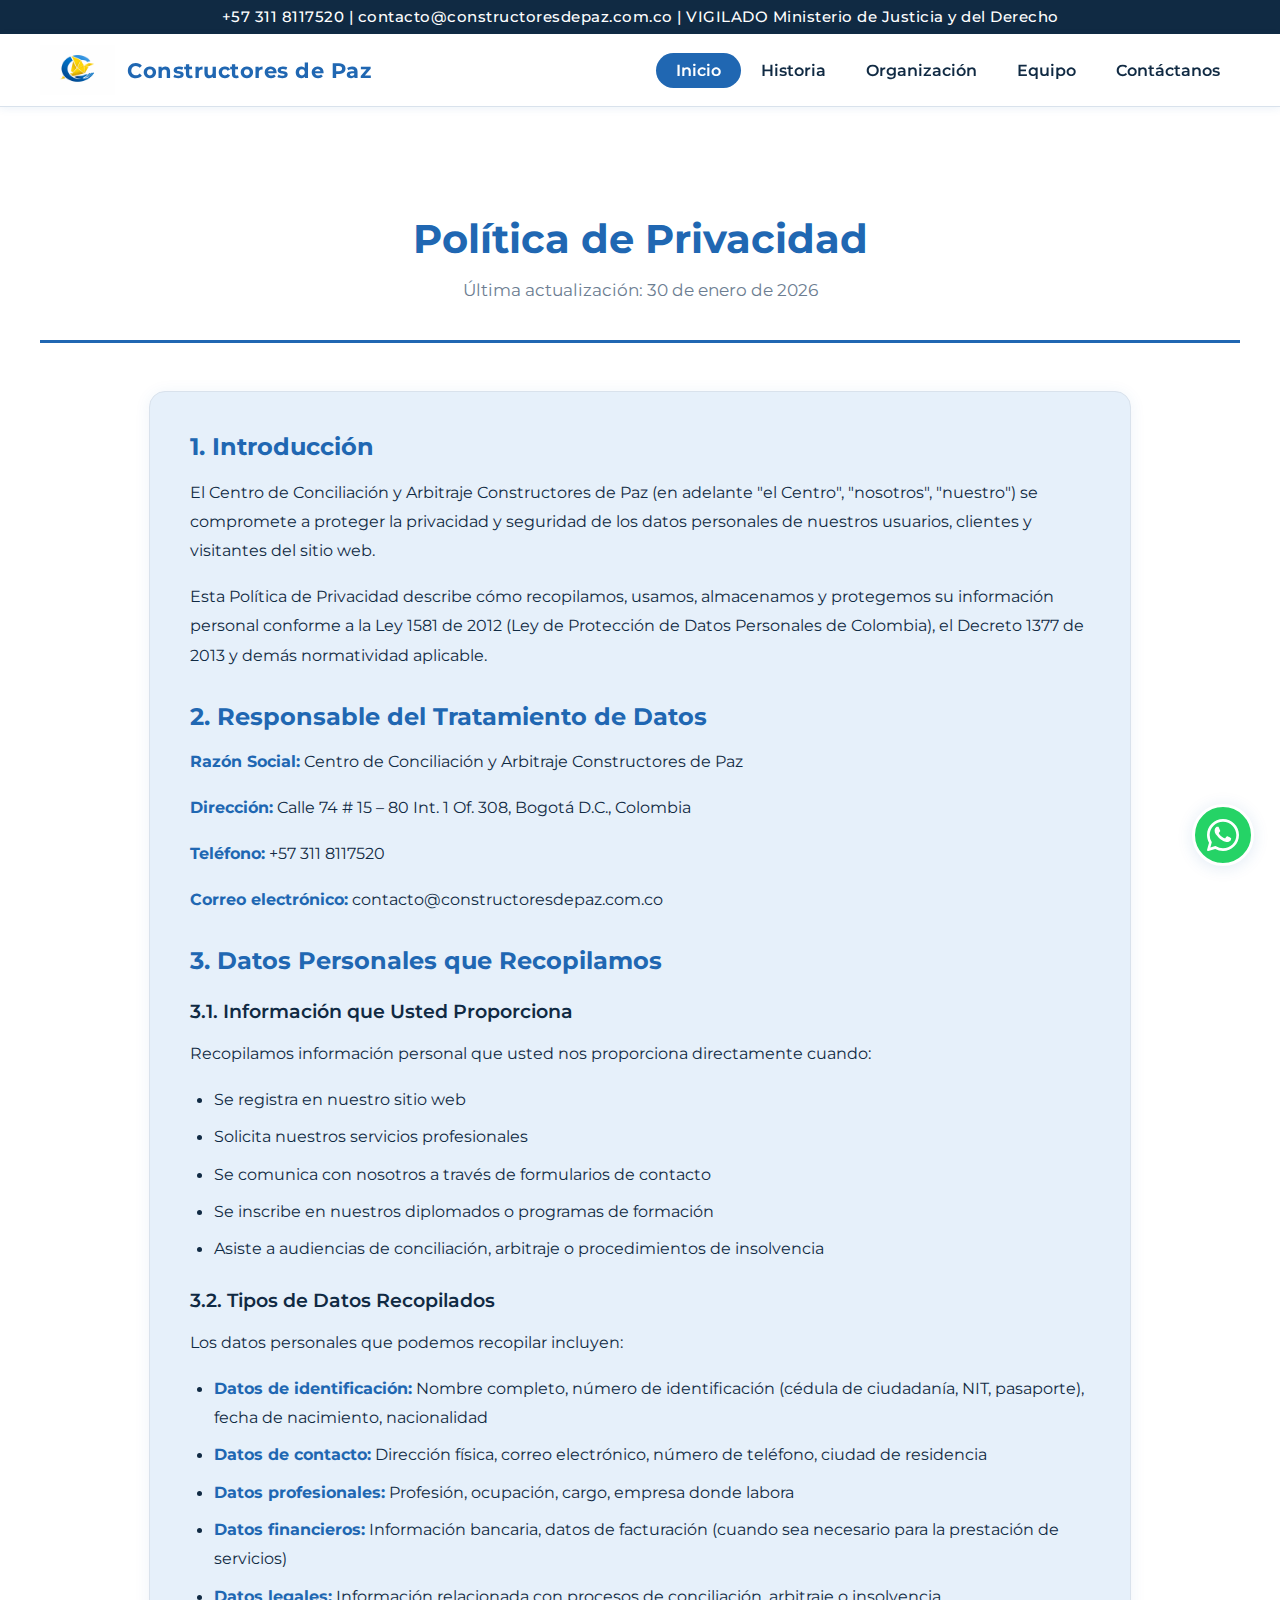
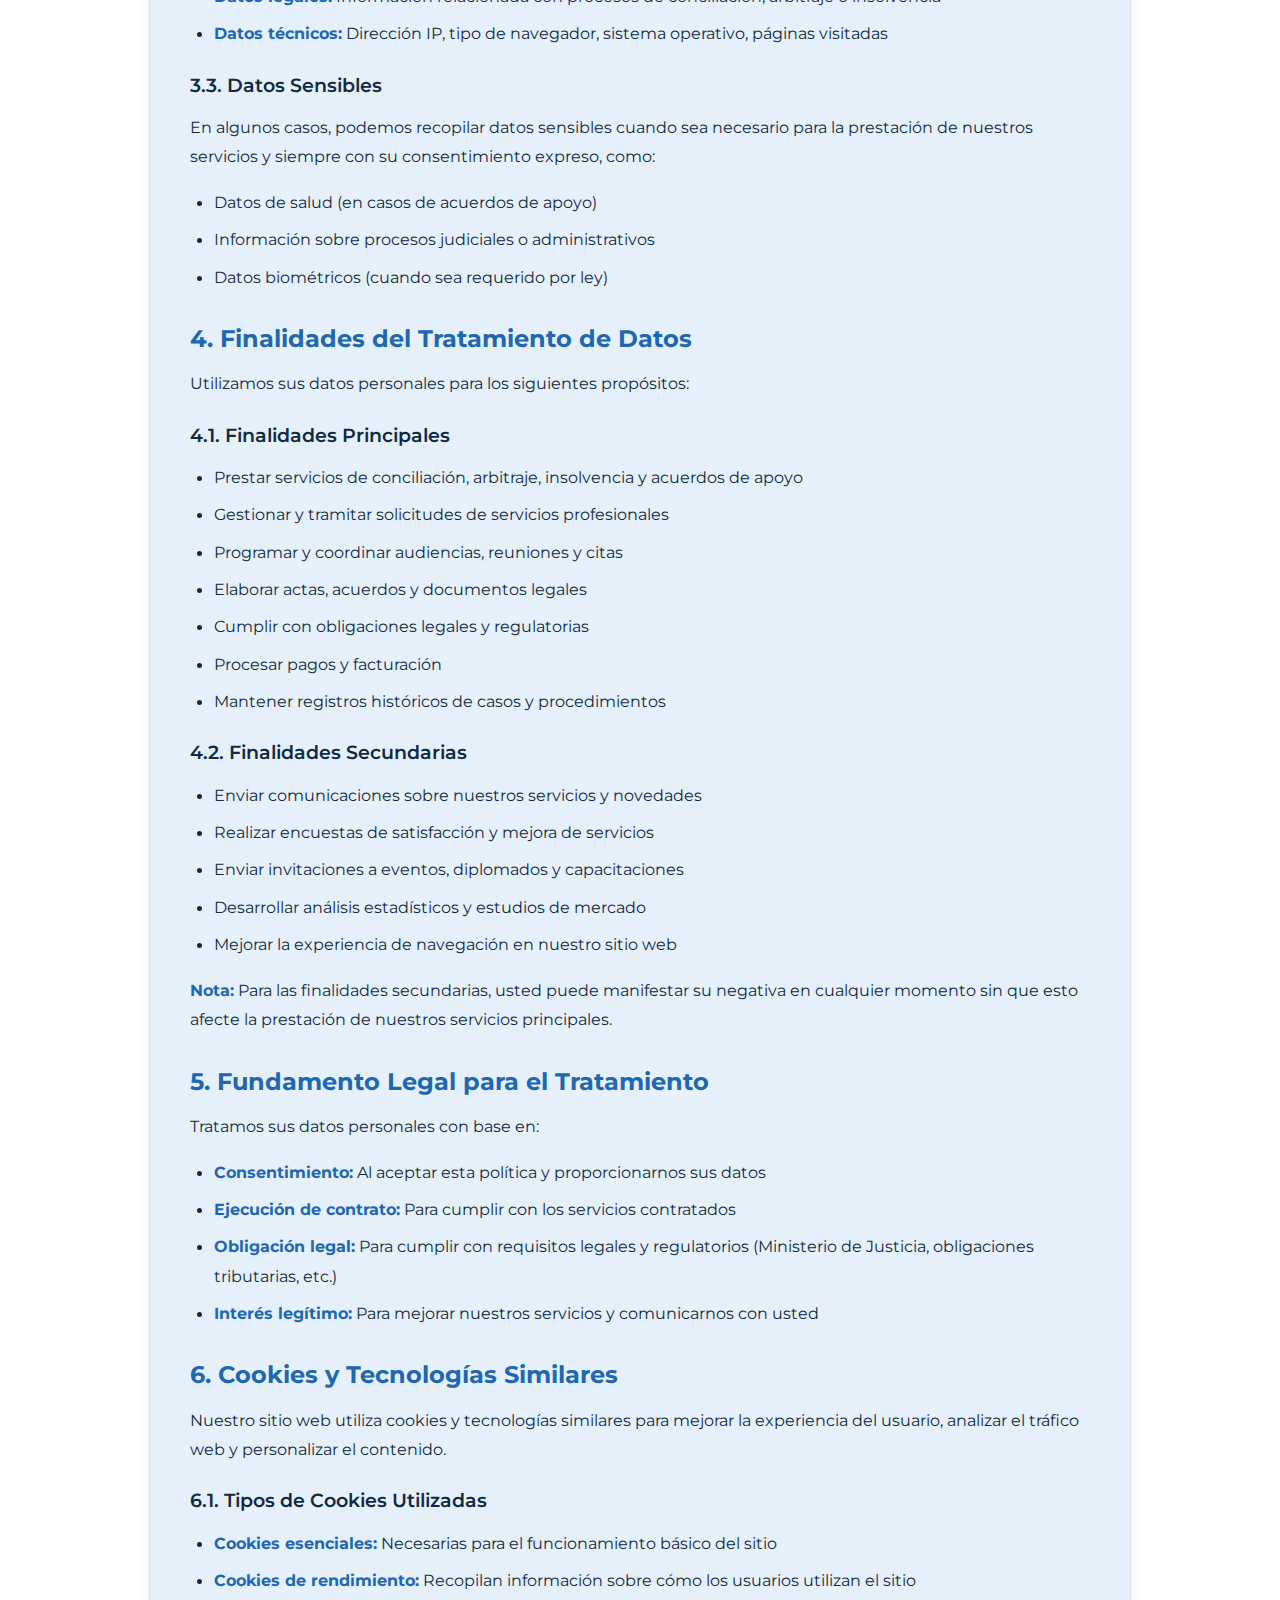
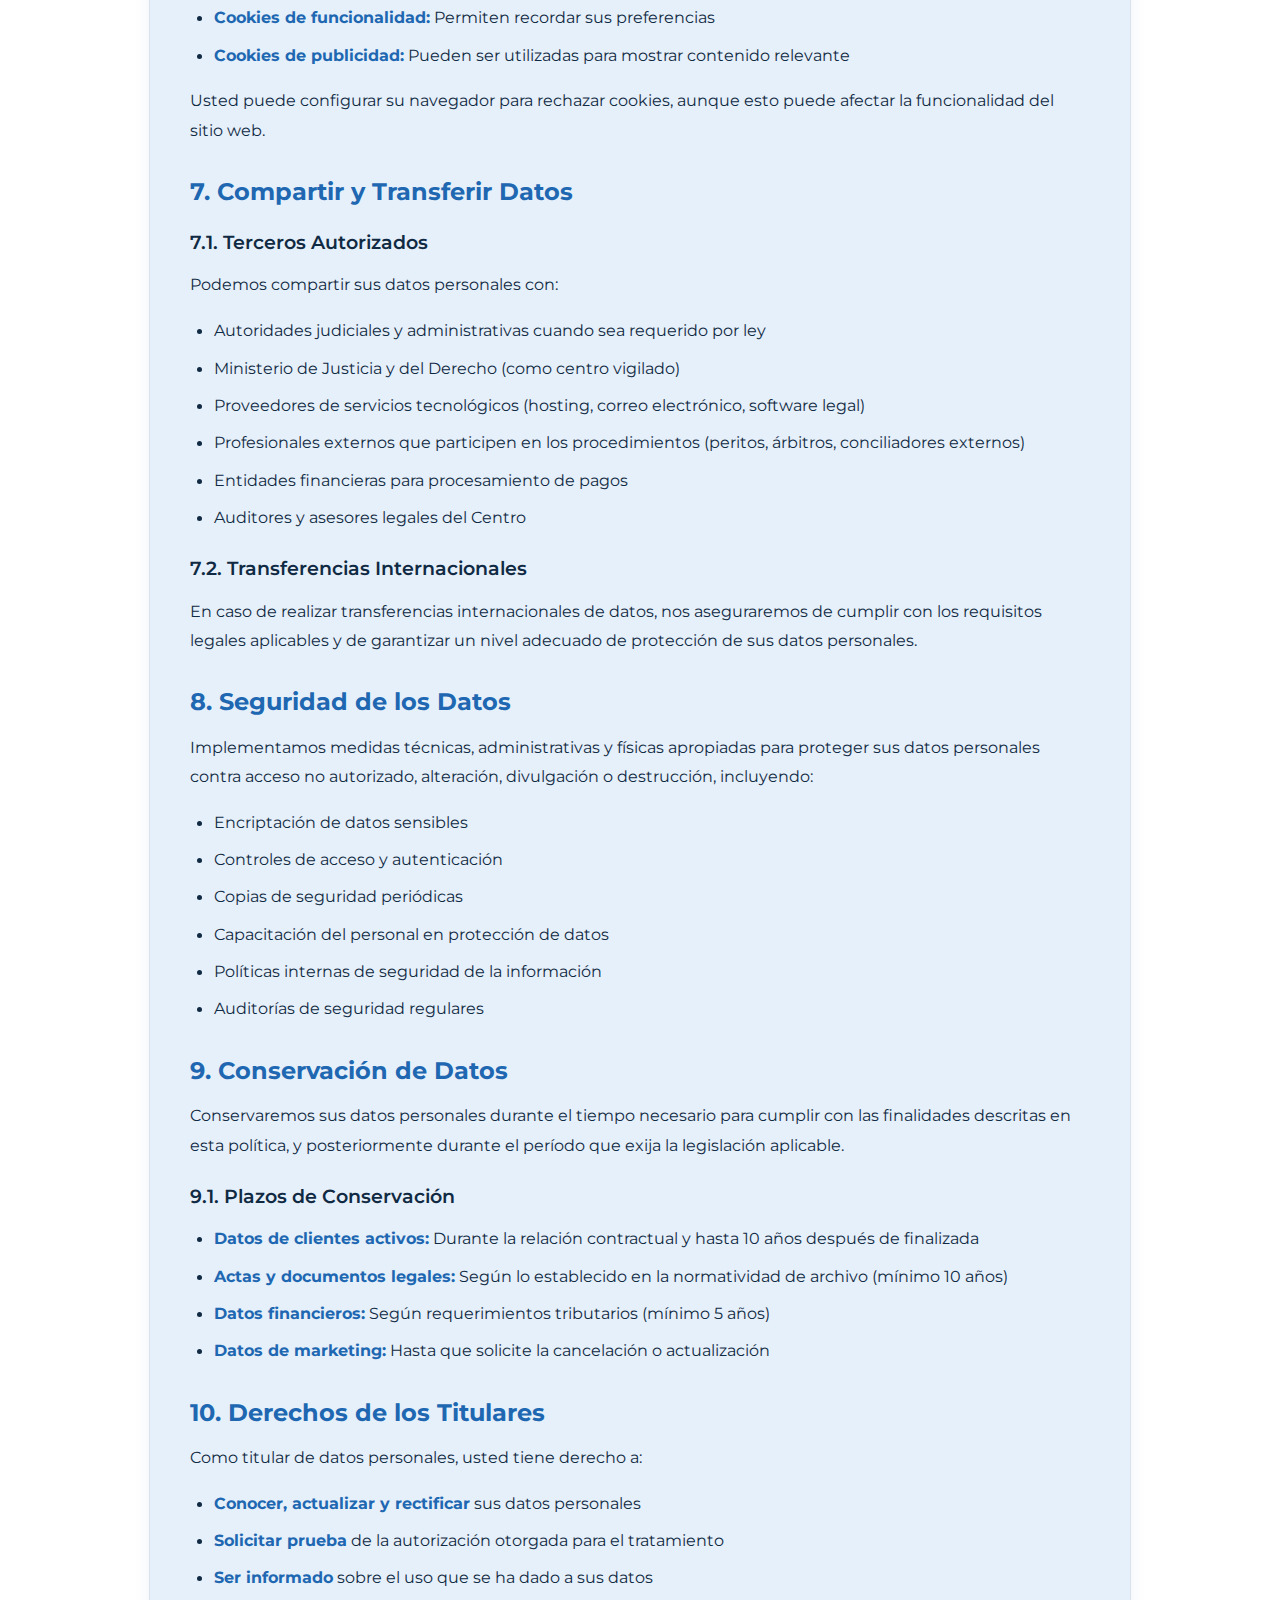
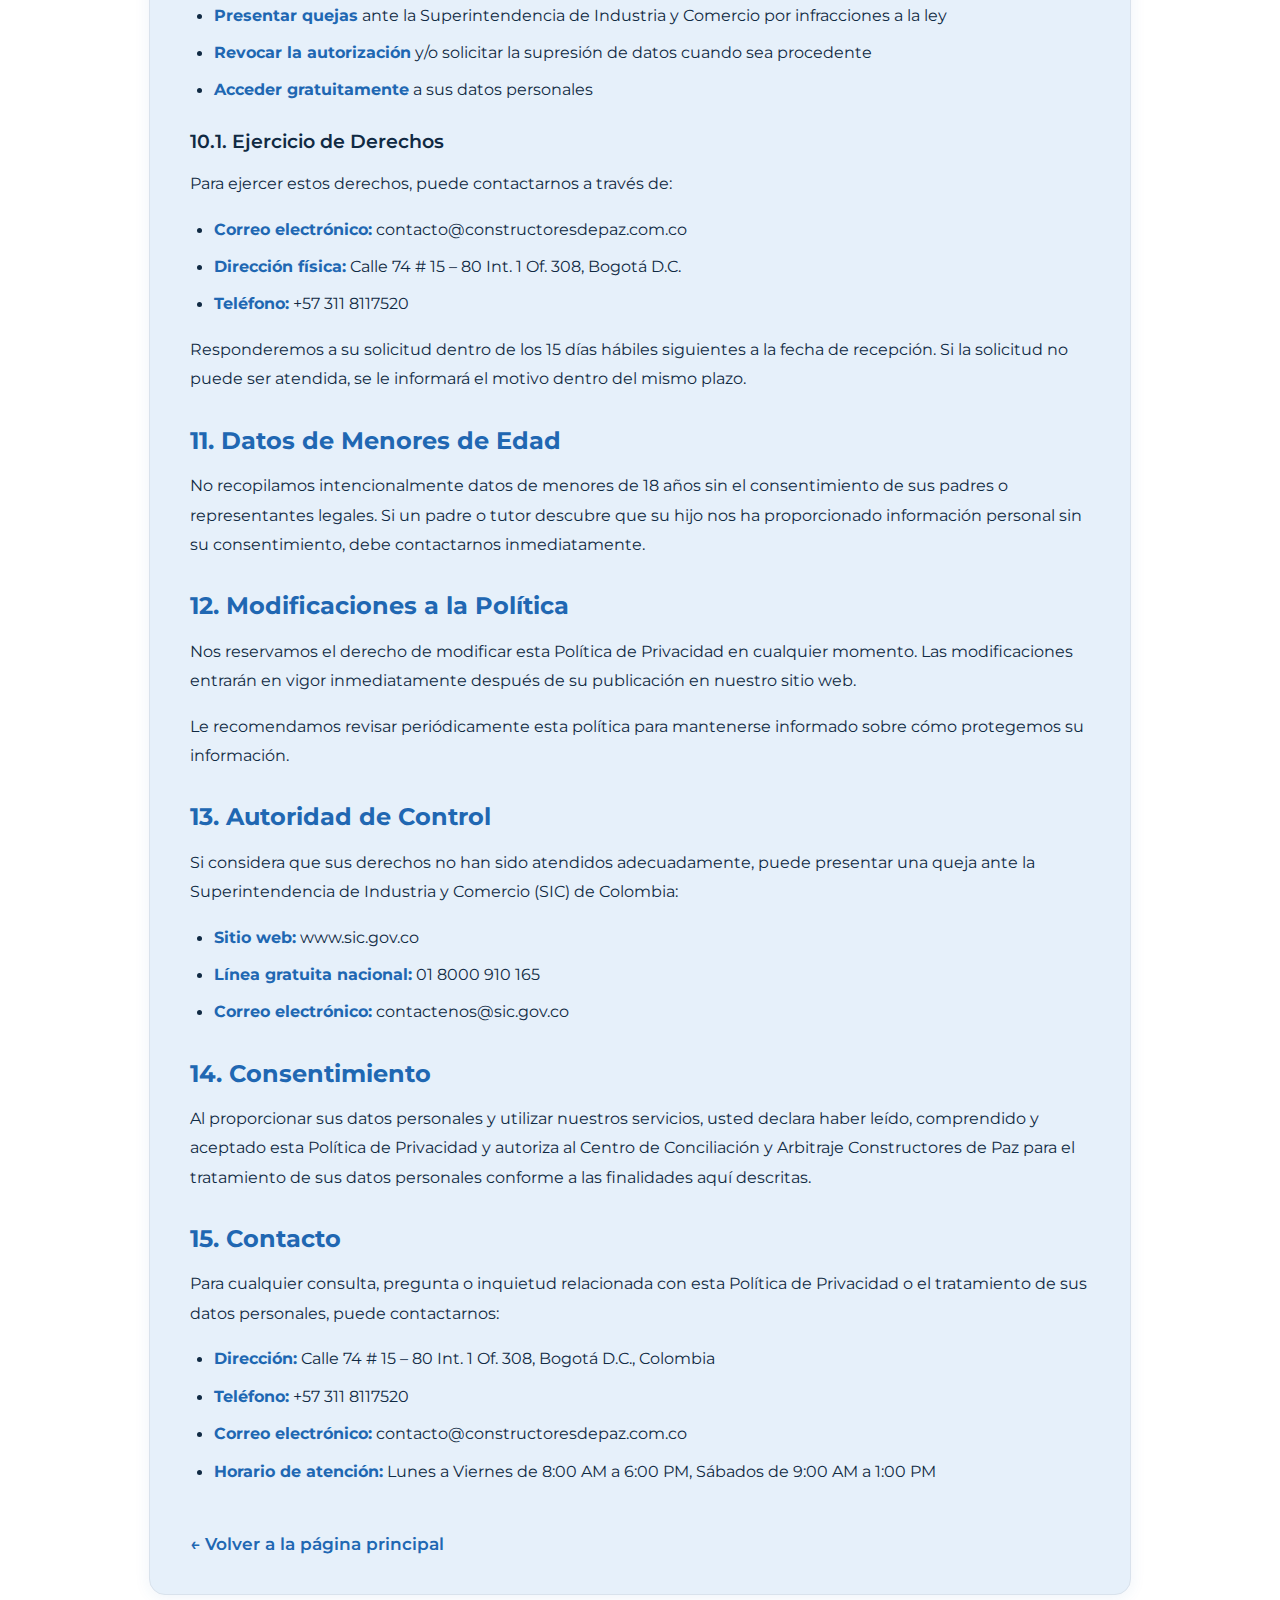
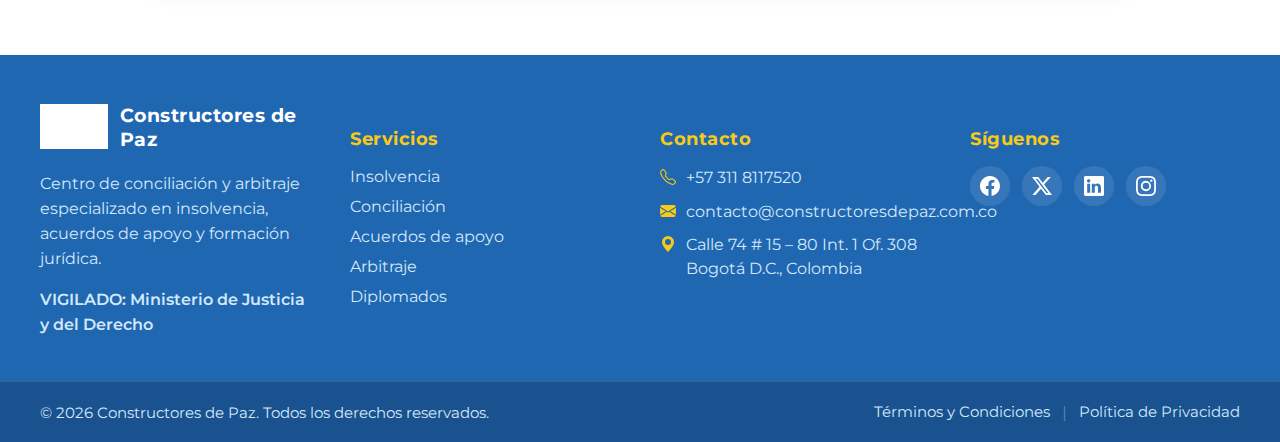
<file: politica de privacidad.html>
<!DOCTYPE html>
<html lang="es">
<head>
    <meta charset="UTF-8">
    <meta name="viewport" content="width=device-width, initial-scale=1.0">
    <meta name="description" content="Política de Privacidad - Centro de conciliación y arbitraje Constructores de Paz">
    <title>Política de Privacidad | Constructores de Paz</title>
    <link href="https://fonts.googleapis.com/css2?family=Montserrat:wght@400;600;700;800&display=swap" rel="stylesheet">
    <link rel="stylesheet" href="css/styles.css">
    <style>
        /* Estilos específicos para páginas legales */
        .legal-page {
            background: var(--color-blanco);
            padding: 80px 0 60px 0;
            min-height: calc(100vh - 200px);
        }
        
        .legal-header {
            text-align: center;
            margin-bottom: 48px;
            padding-bottom: 24px;
            border-bottom: 3px solid var(--color-azul);
        }
        
        .legal-header h1 {
            color: var(--color-azul);
            font-size: 2.5rem;
            font-weight: 700;
            margin-bottom: 12px;
        }
        
        .legal-header p {
            color: var(--color-azul-gris);
            font-size: 1.05rem;
        }
        
        .legal-content {
            max-width: 900px;
            margin: 0 auto;
            background: var(--color-azul-claro);
            padding: 40px;
            border-radius: 16px;
            box-shadow: 0 2px 16px 0 rgba(32,103,178,0.08);
            border: 1.5px solid var(--color-borde);
        }
        
        .legal-content h2 {
            color: var(--color-azul);
            font-size: 1.5rem;
            font-weight: 700;
            margin-top: 32px;
            margin-bottom: 16px;
        }
        
        .legal-content h2:first-of-type {
            margin-top: 0;
        }
        
        .legal-content h3 {
            color: var(--color-azul-oscuro);
            font-size: 1.2rem;
            font-weight: 600;
            margin-top: 24px;
            margin-bottom: 12px;
        }
        
        .legal-content p {
            color: var(--color-azul-oscuro);
            font-size: 1.02rem;
            line-height: 1.8;
            margin-bottom: 16px;
        }
        
        .legal-content ul,
        .legal-content ol {
            color: var(--color-azul-oscuro);
            font-size: 1.02rem;
            line-height: 1.8;
            margin-bottom: 16px;
            padding-left: 24px;
        }
        
        .legal-content li {
            margin-bottom: 8px;
        }
        
        .legal-content strong {
            color: var(--color-azul);
            font-weight: 700;
        }
        
        .back-link {
            display: inline-block;
            margin-top: 32px;
            color: var(--color-azul);
            text-decoration: none;
            font-weight: 600;
            font-size: 1.05rem;
            transition: color 0.2s ease;
        }
        
        .back-link:hover {
            color: var(--color-azul-oscuro);
            text-decoration: underline;
        }
        
        @media (max-width: 768px) {
            .legal-page {
                padding: 40px 0 40px 0;
            }
            
            .legal-content {
                padding: 24px;
            }
            
            .legal-header h1 {
                font-size: 2rem;
            }
        }
    </style>
</head>
<body>
    <!-- Barra Superior -->
    <div class="top-bar">
        <div class="container">
            <span>+57 311 8117520 | contacto@constructoresdepaz.com.co | VIGILADO Ministerio de Justicia y del Derecho</span>
        </div>
    </div>

    <!-- Header -->
    <header class="main-header">
        <div class="container header-flex">
            <div class="logo-wrapper">
                <a href="index.html" style="display: flex; align-items: center; gap: 12px; text-decoration: none;">
                    <img src="img/logo.png.png" alt="Logo Constructores de Paz" class="logo-img">
                    <span class="logo-text">Constructores de Paz</span>
                </a>
            </div>
            <nav class="nav" id="navbar">
                <ul>
                    <li><a href="/index.html" class="nav-link">Inicio</a></li>
                    <li><a href="index.html#historia" class="nav-link">Historia</a></li>
                    <li><a href="index.html#organizacion" class="nav-link">Organización</a></li>
                    <li><a href="index.html#equipo" class="nav-link">Equipo</a></li>
                    <li><a href="index.html#contacto" class="nav-link">Contáctanos</a></li>
                </ul>
            </nav>
            <button class="hamburger" id="hamburger" aria-label="Abrir menú">
                <span></span>
                <span></span>
                <span></span>
            </button>
        </div>
    </header>

    <!-- Contenido Legal -->
    <section class="legal-page">
        <div class="container">
            <div class="legal-header">
                <h1>Política de Privacidad</h1>
                <p>Última actualización: 30 de enero de 2026</p>
            </div>

            <div class="legal-content">
                <h2>1. Introducción</h2>
                <p>
                    El Centro de Conciliación y Arbitraje Constructores de Paz (en adelante "el Centro", "nosotros", "nuestro") se compromete a proteger la privacidad y seguridad de los datos personales de nuestros usuarios, clientes y visitantes del sitio web.
                </p>
                <p>
                    Esta Política de Privacidad describe cómo recopilamos, usamos, almacenamos y protegemos su información personal conforme a la Ley 1581 de 2012 (Ley de Protección de Datos Personales de Colombia), el Decreto 1377 de 2013 y demás normatividad aplicable.
                </p>

                <h2>2. Responsable del Tratamiento de Datos</h2>
                <p><strong>Razón Social:</strong> Centro de Conciliación y Arbitraje Constructores de Paz</p>
                <p><strong>Dirección:</strong> Calle 74 # 15 – 80 Int. 1 Of. 308, Bogotá D.C., Colombia</p>
                <p><strong>Teléfono:</strong> +57 311 8117520</p>
                <p><strong>Correo electrónico:</strong> contacto@constructoresdepaz.com.co</p>

                <h2>3. Datos Personales que Recopilamos</h2>
                <h3>3.1. Información que Usted Proporciona</h3>
                <p>Recopilamos información personal que usted nos proporciona directamente cuando:</p>
                <ul>
                    <li>Se registra en nuestro sitio web</li>
                    <li>Solicita nuestros servicios profesionales</li>
                    <li>Se comunica con nosotros a través de formularios de contacto</li>
                    <li>Se inscribe en nuestros diplomados o programas de formación</li>
                    <li>Asiste a audiencias de conciliación, arbitraje o procedimientos de insolvencia</li>
                </ul>

                <h3>3.2. Tipos de Datos Recopilados</h3>
                <p>Los datos personales que podemos recopilar incluyen:</p>
                <ul>
                    <li><strong>Datos de identificación:</strong> Nombre completo, número de identificación (cédula de ciudadanía, NIT, pasaporte), fecha de nacimiento, nacionalidad</li>
                    <li><strong>Datos de contacto:</strong> Dirección física, correo electrónico, número de teléfono, ciudad de residencia</li>
                    <li><strong>Datos profesionales:</strong> Profesión, ocupación, cargo, empresa donde labora</li>
                    <li><strong>Datos financieros:</strong> Información bancaria, datos de facturación (cuando sea necesario para la prestación de servicios)</li>
                    <li><strong>Datos legales:</strong> Información relacionada con procesos de conciliación, arbitraje o insolvencia</li>
                    <li><strong>Datos técnicos:</strong> Dirección IP, tipo de navegador, sistema operativo, páginas visitadas</li>
                </ul>

                <h3>3.3. Datos Sensibles</h3>
                <p>
                    En algunos casos, podemos recopilar datos sensibles cuando sea necesario para la prestación de nuestros servicios y siempre con su consentimiento expreso, como:
                </p>
                <ul>
                    <li>Datos de salud (en casos de acuerdos de apoyo)</li>
                    <li>Información sobre procesos judiciales o administrativos</li>
                    <li>Datos biométricos (cuando sea requerido por ley)</li>
                </ul>

                <h2>4. Finalidades del Tratamiento de Datos</h2>
                <p>Utilizamos sus datos personales para los siguientes propósitos:</p>

                <h3>4.1. Finalidades Principales</h3>
                <ul>
                    <li>Prestar servicios de conciliación, arbitraje, insolvencia y acuerdos de apoyo</li>
                    <li>Gestionar y tramitar solicitudes de servicios profesionales</li>
                    <li>Programar y coordinar audiencias, reuniones y citas</li>
                    <li>Elaborar actas, acuerdos y documentos legales</li>
                    <li>Cumplir con obligaciones legales y regulatorias</li>
                    <li>Procesar pagos y facturación</li>
                    <li>Mantener registros históricos de casos y procedimientos</li>
                </ul>

                <h3>4.2. Finalidades Secundarias</h3>
                <ul>
                    <li>Enviar comunicaciones sobre nuestros servicios y novedades</li>
                    <li>Realizar encuestas de satisfacción y mejora de servicios</li>
                    <li>Enviar invitaciones a eventos, diplomados y capacitaciones</li>
                    <li>Desarrollar análisis estadísticos y estudios de mercado</li>
                    <li>Mejorar la experiencia de navegación en nuestro sitio web</li>
                </ul>

                <p>
                    <strong>Nota:</strong> Para las finalidades secundarias, usted puede manifestar su negativa en cualquier momento sin que esto afecte la prestación de nuestros servicios principales.
                </p>

                <h2>5. Fundamento Legal para el Tratamiento</h2>
                <p>Tratamos sus datos personales con base en:</p>
                <ul>
                    <li><strong>Consentimiento:</strong> Al aceptar esta política y proporcionarnos sus datos</li>
                    <li><strong>Ejecución de contrato:</strong> Para cumplir con los servicios contratados</li>
                    <li><strong>Obligación legal:</strong> Para cumplir con requisitos legales y regulatorios (Ministerio de Justicia, obligaciones tributarias, etc.)</li>
                    <li><strong>Interés legítimo:</strong> Para mejorar nuestros servicios y comunicarnos con usted</li>
                </ul>

                <h2>6. Cookies y Tecnologías Similares</h2>
                <p>
                    Nuestro sitio web utiliza cookies y tecnologías similares para mejorar la experiencia del usuario, analizar el tráfico web y personalizar el contenido.
                </p>

                <h3>6.1. Tipos de Cookies Utilizadas</h3>
                <ul>
                    <li><strong>Cookies esenciales:</strong> Necesarias para el funcionamiento básico del sitio</li>
                    <li><strong>Cookies de rendimiento:</strong> Recopilan información sobre cómo los usuarios utilizan el sitio</li>
                    <li><strong>Cookies de funcionalidad:</strong> Permiten recordar sus preferencias</li>
                    <li><strong>Cookies de publicidad:</strong> Pueden ser utilizadas para mostrar contenido relevante</li>
                </ul>

                <p>
                    Usted puede configurar su navegador para rechazar cookies, aunque esto puede afectar la funcionalidad del sitio web.
                </p>

                <h2>7. Compartir y Transferir Datos</h2>
                <h3>7.1. Terceros Autorizados</h3>
                <p>Podemos compartir sus datos personales con:</p>
                <ul>
                    <li>Autoridades judiciales y administrativas cuando sea requerido por ley</li>
                    <li>Ministerio de Justicia y del Derecho (como centro vigilado)</li>
                    <li>Proveedores de servicios tecnológicos (hosting, correo electrónico, software legal)</li>
                    <li>Profesionales externos que participen en los procedimientos (peritos, árbitros, conciliadores externos)</li>
                    <li>Entidades financieras para procesamiento de pagos</li>
                    <li>Auditores y asesores legales del Centro</li>
                </ul>

                <h3>7.2. Transferencias Internacionales</h3>
                <p>
                    En caso de realizar transferencias internacionales de datos, nos aseguraremos de cumplir con los requisitos legales aplicables y de garantizar un nivel adecuado de protección de sus datos personales.
                </p>

                <h2>8. Seguridad de los Datos</h2>
                <p>
                    Implementamos medidas técnicas, administrativas y físicas apropiadas para proteger sus datos personales contra acceso no autorizado, alteración, divulgación o destrucción, incluyendo:
                </p>
                <ul>
                    <li>Encriptación de datos sensibles</li>
                    <li>Controles de acceso y autenticación</li>
                    <li>Copias de seguridad periódicas</li>
                    <li>Capacitación del personal en protección de datos</li>
                    <li>Políticas internas de seguridad de la información</li>
                    <li>Auditorías de seguridad regulares</li>
                </ul>

                <h2>9. Conservación de Datos</h2>
                <p>
                    Conservaremos sus datos personales durante el tiempo necesario para cumplir con las finalidades descritas en esta política, y posteriormente durante el período que exija la legislación aplicable.
                </p>

                <h3>9.1. Plazos de Conservación</h3>
                <ul>
                    <li><strong>Datos de clientes activos:</strong> Durante la relación contractual y hasta 10 años después de finalizada</li>
                    <li><strong>Actas y documentos legales:</strong> Según lo establecido en la normatividad de archivo (mínimo 10 años)</li>
                    <li><strong>Datos financieros:</strong> Según requerimientos tributarios (mínimo 5 años)</li>
                    <li><strong>Datos de marketing:</strong> Hasta que solicite la cancelación o actualización</li>
                </ul>

                <h2>10. Derechos de los Titulares</h2>
                <p>Como titular de datos personales, usted tiene derecho a:</p>
                <ul>
                    <li><strong>Conocer, actualizar y rectificar</strong> sus datos personales</li>
                    <li><strong>Solicitar prueba</strong> de la autorización otorgada para el tratamiento</li>
                    <li><strong>Ser informado</strong> sobre el uso que se ha dado a sus datos</li>
                    <li><strong>Presentar quejas</strong> ante la Superintendencia de Industria y Comercio por infracciones a la ley</li>
                    <li><strong>Revocar la autorización</strong> y/o solicitar la supresión de datos cuando sea procedente</li>
                    <li><strong>Acceder gratuitamente</strong> a sus datos personales</li>
                </ul>

                <h3>10.1. Ejercicio de Derechos</h3>
                <p>Para ejercer estos derechos, puede contactarnos a través de:</p>
                <ul>
                    <li><strong>Correo electrónico:</strong> contacto@constructoresdepaz.com.co</li>
                    <li><strong>Dirección física:</strong> Calle 74 # 15 – 80 Int. 1 Of. 308, Bogotá D.C.</li>
                    <li><strong>Teléfono:</strong> +57 311 8117520</li>
                </ul>

                <p>
                    Responderemos a su solicitud dentro de los 15 días hábiles siguientes a la fecha de recepción. Si la solicitud no puede ser atendida, se le informará el motivo dentro del mismo plazo.
                </p>

                <h2>11. Datos de Menores de Edad</h2>
                <p>
                    No recopilamos intencionalmente datos de menores de 18 años sin el consentimiento de sus padres o representantes legales. Si un padre o tutor descubre que su hijo nos ha proporcionado información personal sin su consentimiento, debe contactarnos inmediatamente.
                </p>

                <h2>12. Modificaciones a la Política</h2>
                <p>
                    Nos reservamos el derecho de modificar esta Política de Privacidad en cualquier momento. Las modificaciones entrarán en vigor inmediatamente después de su publicación en nuestro sitio web.
                </p>
                <p>
                    Le recomendamos revisar periódicamente esta política para mantenerse informado sobre cómo protegemos su información.
                </p>

                <h2>13. Autoridad de Control</h2>
                <p>
                    Si considera que sus derechos no han sido atendidos adecuadamente, puede presentar una queja ante la Superintendencia de Industria y Comercio (SIC) de Colombia:
                </p>
                <ul>
                    <li><strong>Sitio web:</strong> www.sic.gov.co</li>
                    <li><strong>Línea gratuita nacional:</strong> 01 8000 910 165</li>
                    <li><strong>Correo electrónico:</strong> contactenos@sic.gov.co</li>
                </ul>

                <h2>14. Consentimiento</h2>
                <p>
                    Al proporcionar sus datos personales y utilizar nuestros servicios, usted declara haber leído, comprendido y aceptado esta Política de Privacidad y autoriza al Centro de Conciliación y Arbitraje Constructores de Paz para el tratamiento de sus datos personales conforme a las finalidades aquí descritas.
                </p>

                <h2>15. Contacto</h2>
                <p>
                    Para cualquier consulta, pregunta o inquietud relacionada con esta Política de Privacidad o el tratamiento de sus datos personales, puede contactarnos:
                </p>
                <ul>
                    <li><strong>Dirección:</strong> Calle 74 # 15 – 80 Int. 1 Of. 308, Bogotá D.C., Colombia</li>
                    <li><strong>Teléfono:</strong> +57 311 8117520</li>
                    <li><strong>Correo electrónico:</strong> contacto@constructoresdepaz.com.co</li>
                    <li><strong>Horario de atención:</strong> Lunes a Viernes de 8:00 AM a 6:00 PM, Sábados de 9:00 AM a 1:00 PM</li>
                </ul>

                <a href="index.html" class="back-link">← Volver a la página principal</a>
            </div>
        </div>
    </section>

    <!-- Footer -->
    <footer class="main-footer">
        <div class="container footer-grid">
            <div class="footer-column footer-about">
                <div class="footer-logo">
                    <img src="img/logo.png.png" alt="Logo Constructores de Paz" class="footer-logo-img">
                    <span class="footer-logo-text">Constructores de Paz</span>
                </div>
                <p>Centro de conciliación y arbitraje especializado en insolvencia, acuerdos de apoyo y formación jurídica.</p>
                <p class="footer-vigilado">VIGILADO: Ministerio de Justicia y del Derecho</p>
            </div>

            <div class="footer-column">
                <h4>Servicios</h4>
                <ul>
                    <li><a href="index.html#inicio">Insolvencia</a></li>
                    <li><a href="index.html#inicio">Conciliación</a></li>
                    <li><a href="index.html#inicio">Acuerdos de apoyo</a></li>
                    <li><a href="index.html#inicio">Arbitraje</a></li>
                    <li><a href="index.html#inicio">Diplomados</a></li>
                </ul>
            </div>

            <div class="footer-column">
                <h4>Contacto</h4>
                <ul class="footer-contact">
                    <li>
                        <svg width="16" height="16" fill="currentColor" viewBox="0 0 16 16">
                            <path d="M3.654 1.328a.678.678 0 0 0-1.015-.063L1.605 2.3c-.483.484-.661 1.169-.45 1.77a17.568 17.568 0 0 0 4.168 6.608 17.569 17.569 0 0 0 6.608 4.168c.601.211 1.286.033 1.77-.45l1.034-1.034a.678.678 0 0 0-.063-1.015l-2.307-1.794a.678.678 0 0 0-.58-.122l-2.19.547a1.745 1.745 0 0 1-1.657-.459L5.482 8.062a1.745 1.745 0 0 1-.46-1.657l.548-2.19a.678.678 0 0 0-.122-.58L3.654 1.328zM1.884.511a1.745 1.745 0 0 1 2.612.163L6.29 2.98c.329.423.445.974.315 1.494l-.547 2.19a.678.678 0 0 0 .178.643l2.457 2.457a.678.678 0 0 0 .644.178l2.189-.547a1.745 1.745 0 0 1 1.494.315l2.306 1.794c.829.645.905 1.87.163 2.611l-1.034 1.034c-.74.74-1.846 1.065-2.877.702a18.634 18.634 0 0 1-7.01-4.42 18.634 18.634 0 0 1-4.42-7.009c-.362-1.03-.037-2.137.703-2.877L1.885.511z"/>
                        </svg>
                        <span>+57 311 8117520</span>
                    </li>
                    <li>
                        <svg width="16" height="16" fill="currentColor" viewBox="0 0 16 16">
                            <path d="M.05 3.555A2 2 0 0 1 2 2h12a2 2 0 0 1 1.95 1.555L8 8.414.05 3.555ZM0 4.697v7.104l5.803-3.558L0 4.697ZM6.761 8.83l-6.57 4.027A2 2 0 0 0 2 14h12a2 2 0 0 0 1.808-1.144l-6.57-4.027L8 9.586l-1.239-.757Zm3.436-.586L16 11.801V4.697l-5.803 3.546Z"/>
                        </svg>
                        <span>contacto@constructoresdepaz.com.co</span>
                    </li>
                    <li>
                        <svg width="16" height="16" fill="currentColor" viewBox="0 0 16 16">
                            <path d="M8 16s6-5.686 6-10A6 6 0 0 0 2 6c0 4.314 6 10 6 10zm0-7a3 3 0 1 1 0-6 3 3 0 0 1 0 6z"/>
                        </svg>
                        <span>Calle 74 # 15 – 80 Int. 1 Of. 308<br>Bogotá D.C., Colombia</span>
                    </li>
                </ul>
            </div>

            <div class="footer-column">
                <h4>Síguenos</h4>
                <div class="social-links">
                    <a href="https://facebook.com" target="_blank" rel="noopener" aria-label="Facebook">
                        <svg width="20" height="20" fill="currentColor" viewBox="0 0 16 16">
                            <path d="M16 8.049c0-4.446-3.582-8.05-8-8.05C3.58 0-.002 3.603-.002 8.05c0 4.017 2.926 7.347 6.75 7.951v-5.625h-2.03V8.05H6.75V6.275c0-2.017 1.195-3.131 3.022-3.131.876 0 1.791.157 1.791.157v1.98h-1.009c-.993 0-1.303.621-1.303 1.258v1.51h2.218l-.354 2.326H9.25V16c3.824-.604 6.75-3.934 6.75-7.951z"/>
                        </svg>
                    </a>
                    <a href="https://twitter.com" target="_blank" rel="noopener" aria-label="Twitter">
                        <svg width="20" height="20" fill="currentColor" viewBox="0 0 16 16">
                            <path d="M12.6.75h2.454l-5.36 6.142L16 15.25h-4.937l-3.867-5.07-4.425 5.07H.316l5.733-6.57L0 .75h5.063l3.495 4.633L12.601.75Zm-.86 13.028h1.36L4.323 2.145H2.865l8.875 11.633Z"/>
                        </svg>
                    </a>
                    <a href="https://linkedin.com" target="_blank" rel="noopener" aria-label="LinkedIn">
                        <svg width="20" height="20" fill="currentColor" viewBox="0 0 16 16">
                            <path d="M0 1.146C0 .513.526 0 1.175 0h13.65C15.474 0 16 .513 16 1.146v13.708c0 .633-.526 1.146-1.175 1.146H1.175C.526 16 0 15.487 0 14.854V1.146zm4.943 12.248V6.169H2.542v7.225h2.401zm-1.2-8.212c.837 0 1.358-.554 1.358-1.248-.015-.709-.52-1.248-1.342-1.248-.822 0-1.359.54-1.359 1.248 0 .694.521 1.248 1.327 1.248h.016zm4.908 8.212V9.359c0-.216.016-.432.08-.586.173-.431.568-.878 1.232-.878.869 0 1.216.662 1.216 1.634v3.865h2.401V9.25c0-2.22-1.184-3.252-2.764-3.252-1.274 0-1.845.7-2.165 1.193v.025h-.016a5.54 5.54 0 0 1 .016-.025V6.169h-2.4c.03.678 0 7.225 0 7.225h2.4z"/>
                        </svg>
                    </a>
                    <a href="https://instagram.com" target="_blank" rel="noopener" aria-label="Instagram">
                        <svg width="20" height="20" fill="currentColor" viewBox="0 0 16 16">
                            <path d="M8 0C5.829 0 5.556.01 4.703.048 3.85.088 3.269.222 2.76.42a3.917 3.917 0 0 0-1.417.923A3.927 3.927 0 0 0 .42 2.76C.222 3.268.087 3.85.048 4.7.01 5.555 0 5.827 0 8.001c0 2.172.01 2.444.048 3.297.04.852.174 1.433.372 1.942.205.526.478.972.923 1.417.444.445.89.719 1.416.923.51.198 1.09.333 1.942.372C5.555 15.99 5.827 16 8 16s2.444-.01 3.298-.048c.851-.04 1.434-.174 1.943-.372a3.916 3.916 0 0 0 1.416-.923c.445-.445.718-.891.923-1.417.197-.509.332-1.09.372-1.942C15.99 10.445 16 10.173 16 8s-.01-2.445-.048-3.299c-.04-.851-.175-1.433-.372-1.941a3.926 3.926 0 0 0-.923-1.417A3.911 3.911 0 0 0 13.24.42c-.51-.198-1.092-.333-1.943-.372C10.443.01 10.172 0 7.998 0h.003zm-.717 1.442h.718c2.136 0 2.389.007 3.232.046.78.035 1.204.166 1.486.275.373.145.64.319.92.599.28.28.453.546.598.92.11.281.24.705.275 1.485.039.843.047 1.096.047 3.231s-.008 2.389-.047 3.232c-.035.78-.166 1.203-.275 1.485a2.47 2.47 0 0 1-.599.919c-.28.28-.546.453-.92.598-.28.11-.704.24-1.485.276-.843.038-1.096.047-3.232.047s-2.39-.009-3.233-.047c-.78-.036-1.203-.166-1.485-.276a2.478 2.478 0 0 1-.92-.598 2.48 2.48 0 0 1-.6-.92c-.109-.281-.24-.705-.275-1.485-.038-.843-.046-1.096-.046-3.233 0-2.136.008-2.388.046-3.231.036-.78.166-1.204.276-1.486.145-.373.319-.64.599-.92.28-.28.546-.453.92-.598.282-.11.705-.24 1.485-.276.738-.034 1.024-.044 2.515-.045v.002zm4.988 1.328a.96.96 0 1 0 0 1.92.96.96 0 0 0 0-1.92zm-4.27 1.122a4.109 4.109 0 1 0 0 8.217 4.109 4.109 0 0 0 0-8.217zm0 1.441a2.667 2.667 0 1 1 0 5.334 2.667 2.667 0 0 1 0-5.334z"/>
                        </svg>
                    </a>
                </div>
            </div>
        </div>

        <div class="footer-bottom">
            <div class="container footer-bottom-content">
                <p>&copy; 2026 Constructores de Paz. Todos los derechos reservados.</p>
                <div class="footer-links">
                    <a href="/index.html">Términos y Condiciones</a>
                    <span class="separator">|</span>
                    <a href="/index.html">Política de Privacidad</a>
                </div>
            </div>
        </div>
    </footer>

    <!-- Botón WhatsApp -->
    <a href="https://wa.me/573118117520" class="whatsapp-fab" target="_blank" rel="noopener" aria-label="Chatea por WhatsApp">
        <svg viewBox="0 0 32 32" width="28" height="28" fill="none">
            <path fill="#fff" d="M16 0C7.163 0 0 7.163 0 16c0 2.825.74 5.478 2.038 7.777L.095 30.645a.995.995 0 0 0 1.26 1.26l6.868-1.943A15.94 15.94 0 0 0 16 32c8.837 0 16-7.163 16-16S24.837 0 16 0zm0 29.333A13.29 13.29 0 0 1 8.973 27.2a1 1 0 0 0-.77-.108l-4.84 1.37 1.37-4.84a1 1 0 0 0-.108-.77A13.29 13.29 0 0 1 2.667 16c0-7.364 5.97-13.333 13.333-13.333S29.333 8.637 29.333 16 23.363 29.333 16 29.333zm7.332-10.666c-.407-.203-2.407-1.187-2.78-1.323-.373-.136-.645-.203-.917.203-.271.407-1.05 1.323-1.288 1.594-.237.271-.474.305-.881.102-.407-.203-1.719-.633-3.272-2.017-1.209-1.078-2.025-2.408-2.263-2.815-.237-.407-.025-.627.178-.83.183-.183.407-.474.61-.712.204-.237.272-.407.407-.678.136-.271.068-.508-.034-.712-.102-.203-.916-2.206-1.256-3.02-.331-.793-.667-.687-.916-.7-.237-.012-.508-.015-.78-.015-.271 0-.712.102-1.085.508-.373.407-1.425 1.392-1.425 3.395 0 2.003 1.458 3.938 1.661 4.21.203.271 2.858 4.363 6.927 6.12.968.418 1.724.667 2.313.853.972.305 1.856.262 2.555.159.78-.117 2.407-.983 2.746-1.933.339-.95.339-1.763.237-1.933-.102-.17-.373-.271-.78-.474z"/>
        </svg>
    </a>

    <!-- Botón Scroll Top -->
    <button id="scrollTopBtn" class="scroll-top-btn" aria-label="Volver arriba">
        <svg width="24" height="24" fill="currentColor" viewBox="0 0 16 16">
            <path fill-rule="evenodd" d="M8 15a.5.5 0 0 0 .5-.5V2.707l3.146 3.147a.5.5 0 0 0 .708-.708l-4-4a.5.5 0 0 0-.708 0l-4 4a.5.5 0 1 0 .708.708L7.5 2.707V14.5a.5.5 0 0 0 .5.5z"/>
        </svg>
    </button>

    <script src="js/script.js"></script>
</body>
</html>
</file>
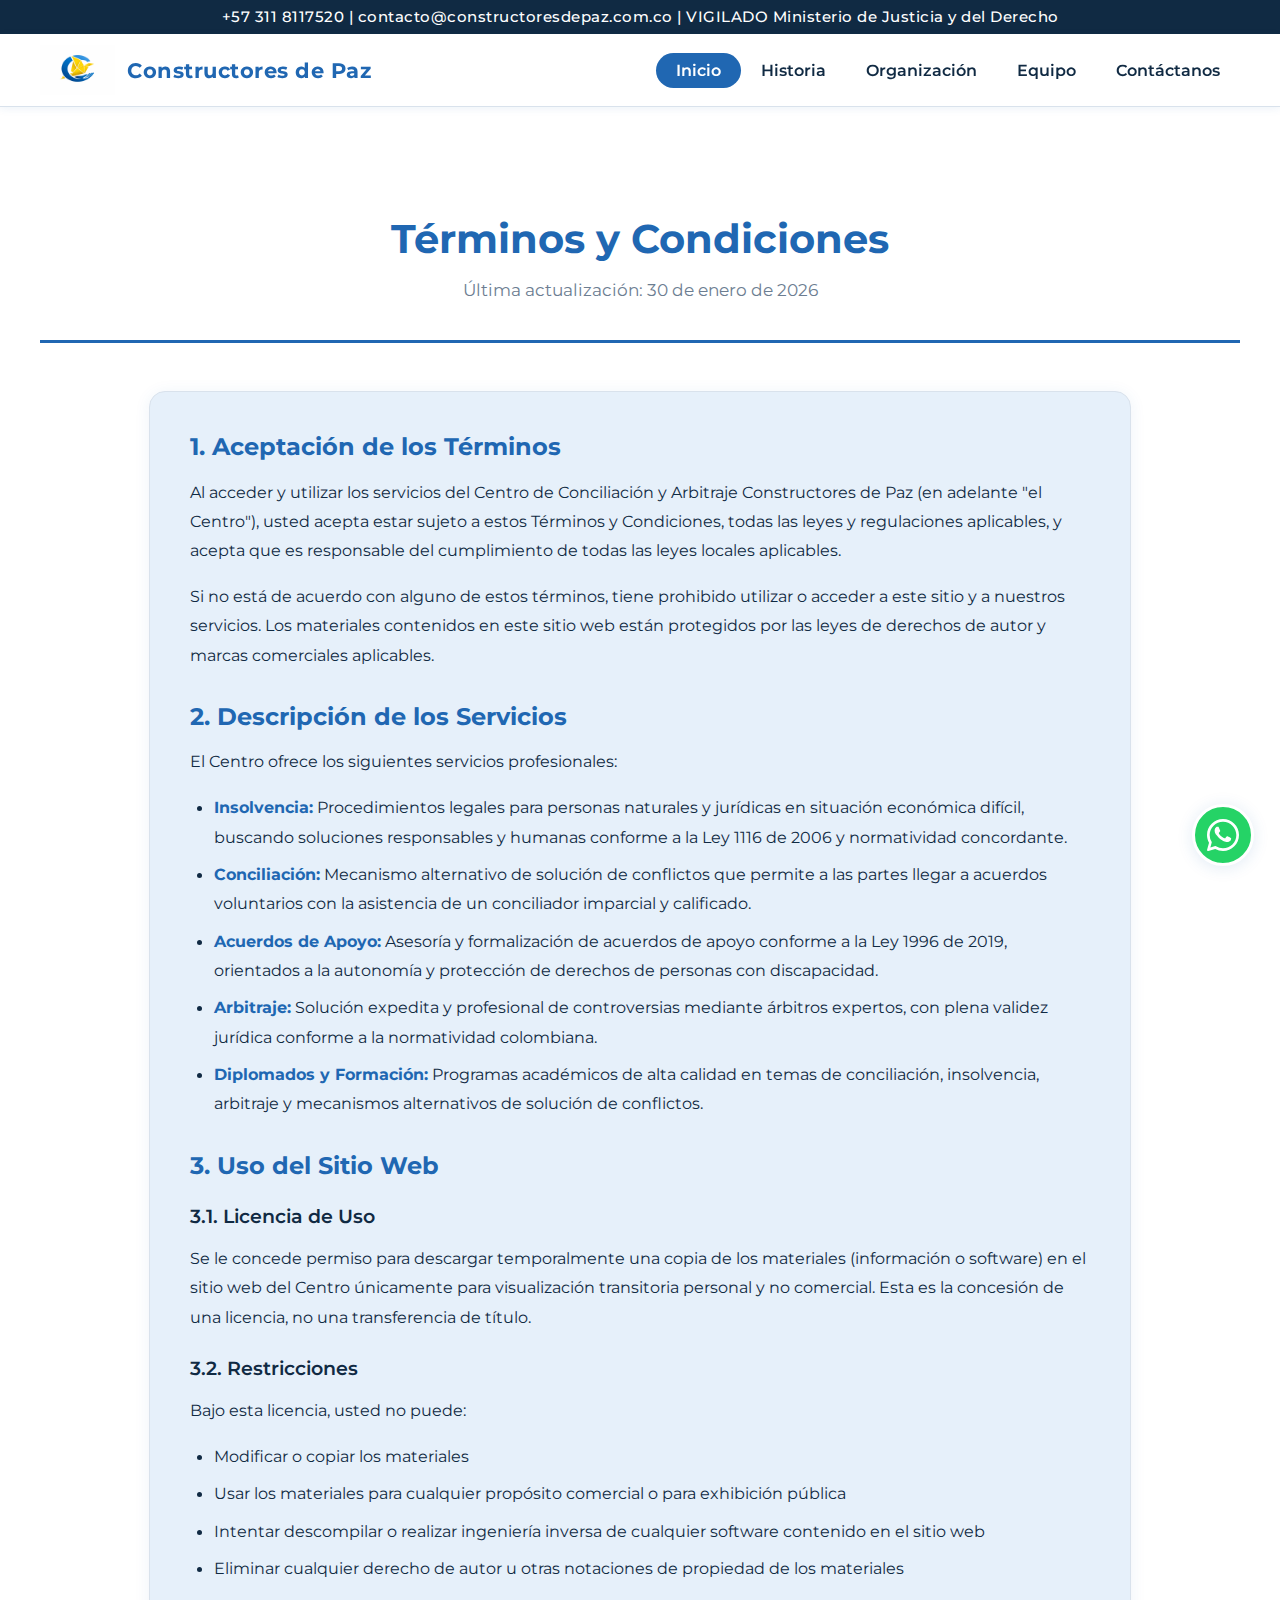
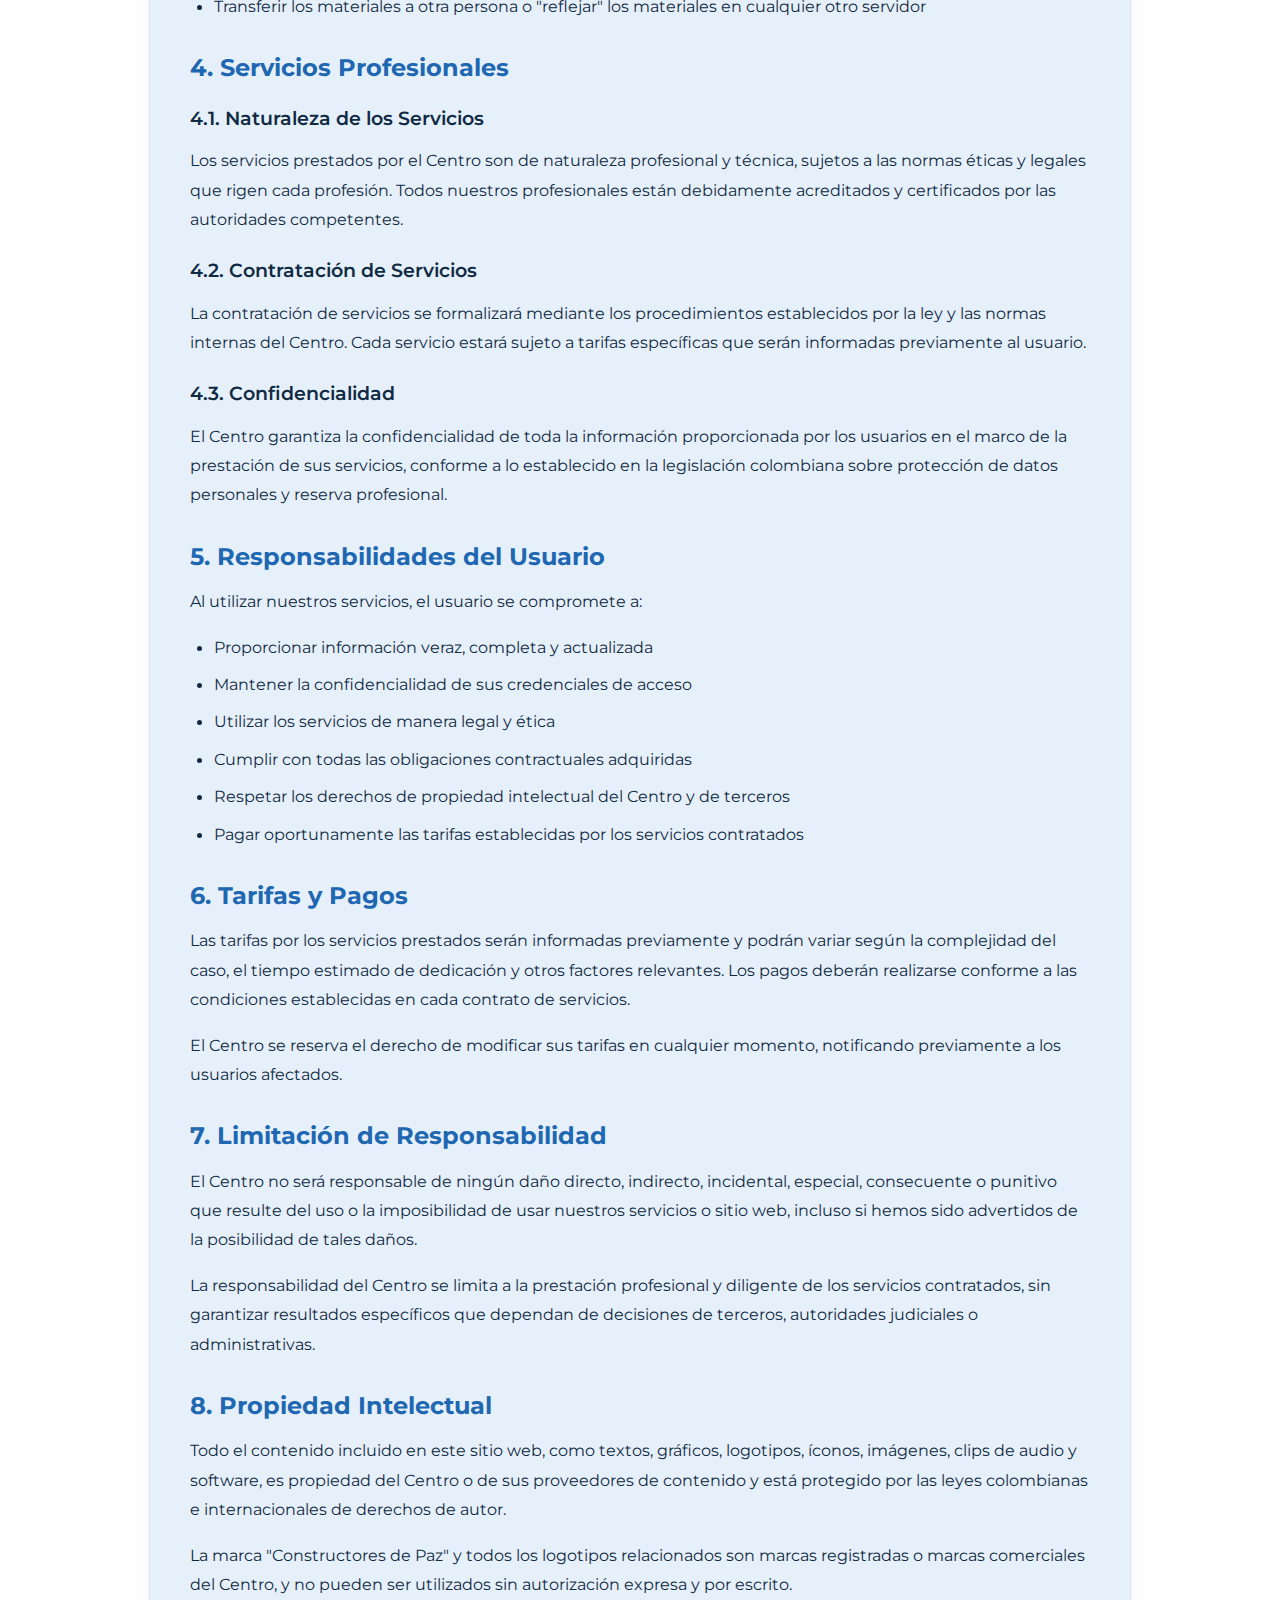
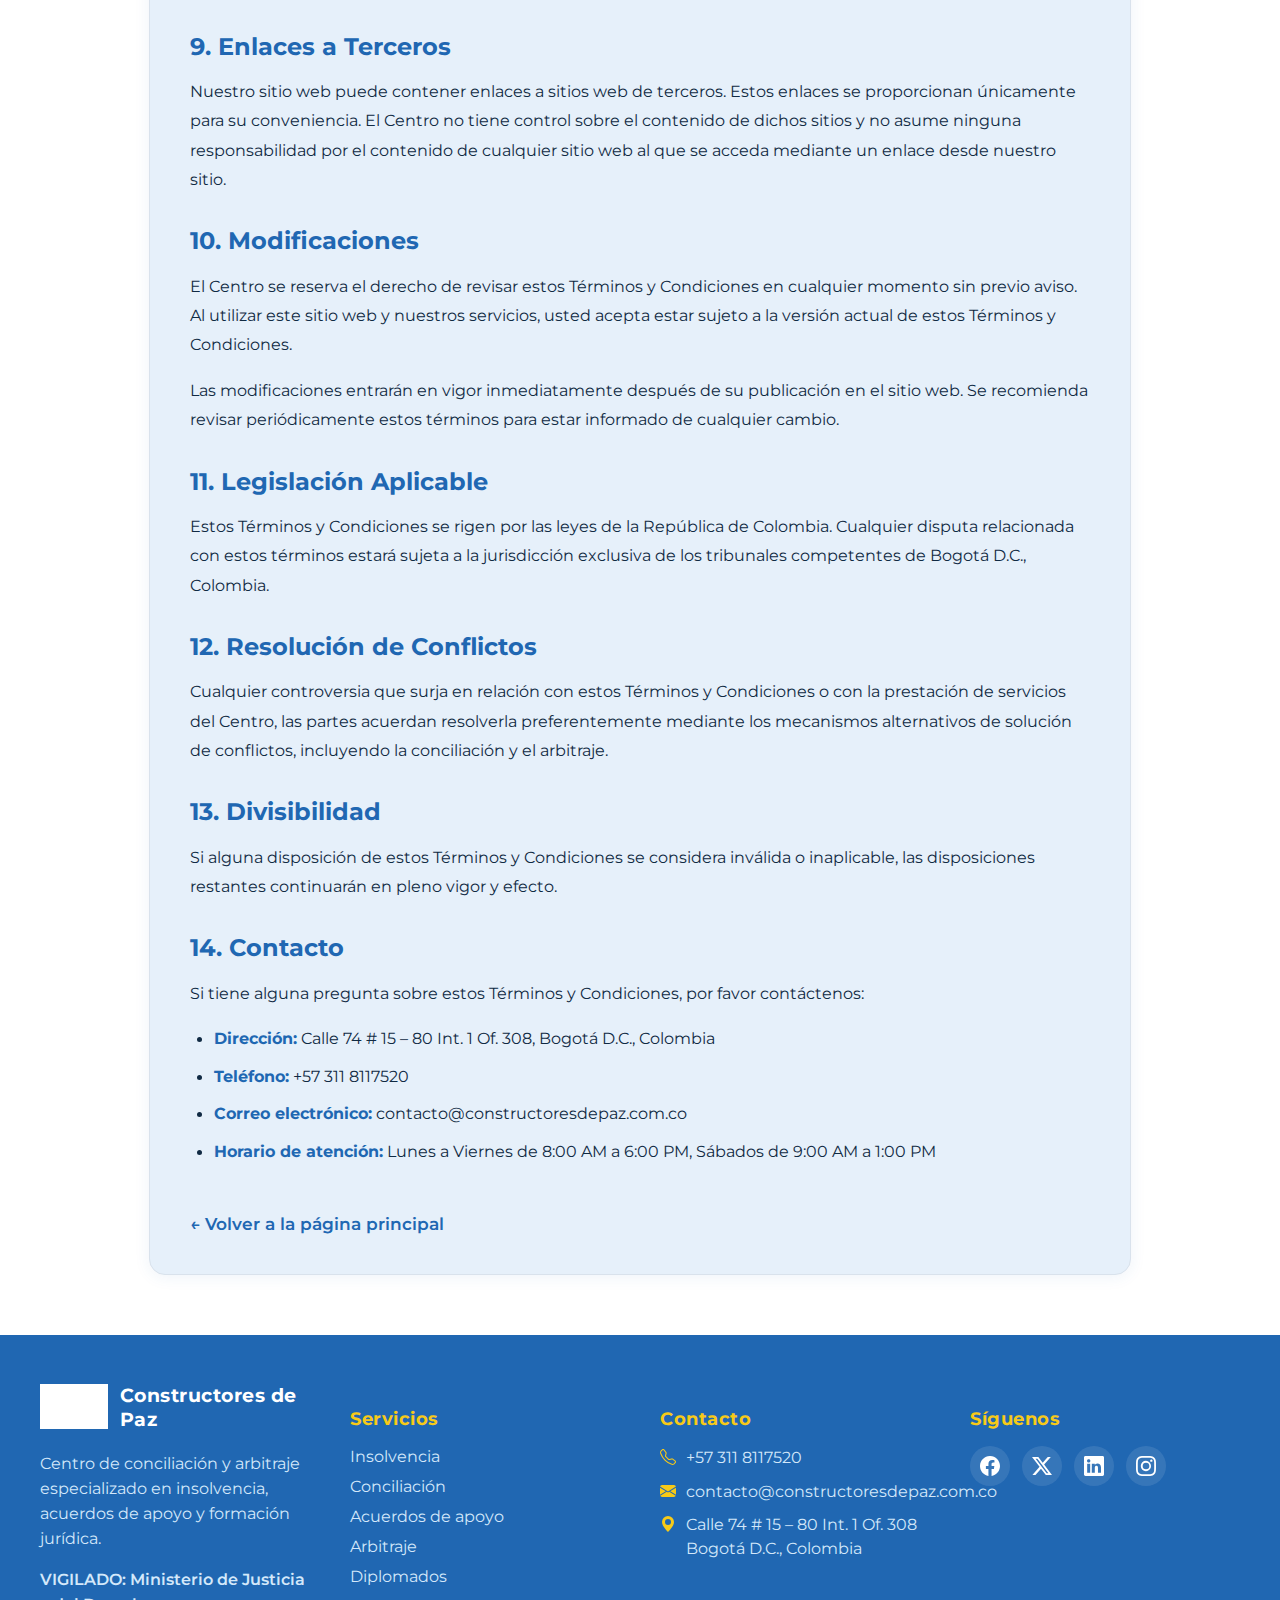
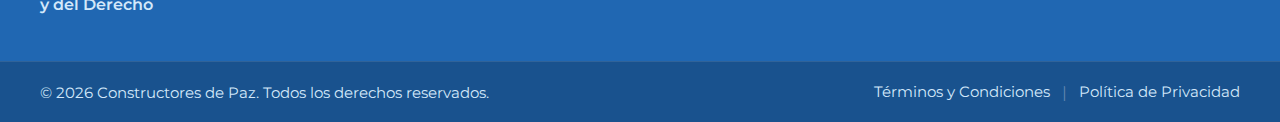
<file: terminos y condiciones.html>
<!DOCTYPE html>
<html lang="es">
<head>
    <meta charset="UTF-8">
    <meta name="viewport" content="width=device-width, initial-scale=1.0">
    <meta name="description" content="Términos y Condiciones - Centro de conciliación y arbitraje Constructores de Paz">
    <title>Términos y Condiciones | Constructores de Paz</title>
    <link href="https://fonts.googleapis.com/css2?family=Montserrat:wght@400;600;700;800&display=swap" rel="stylesheet">
    <link rel="stylesheet" href="css/styles.css">
    <style>
        /* Estilos específicos para páginas legales */
        .legal-page {
            background: var(--color-blanco);
            padding: 80px 0 60px 0;
            min-height: calc(100vh - 200px);
        }
        
        .legal-header {
            text-align: center;
            margin-bottom: 48px;
            padding-bottom: 24px;
            border-bottom: 3px solid var(--color-azul);
        }
        
        .legal-header h1 {
            color: var(--color-azul);
            font-size: 2.5rem;
            font-weight: 700;
            margin-bottom: 12px;
        }
        
        .legal-header p {
            color: var(--color-azul-gris);
            font-size: 1.05rem;
        }
        
        .legal-content {
            max-width: 900px;
            margin: 0 auto;
            background: var(--color-azul-claro);
            padding: 40px;
            border-radius: 16px;
            box-shadow: 0 2px 16px 0 rgba(32,103,178,0.08);
            border: 1.5px solid var(--color-borde);
        }
        
        .legal-content h2 {
            color: var(--color-azul);
            font-size: 1.5rem;
            font-weight: 700;
            margin-top: 32px;
            margin-bottom: 16px;
        }
        
        .legal-content h2:first-of-type {
            margin-top: 0;
        }
        
        .legal-content h3 {
            color: var(--color-azul-oscuro);
            font-size: 1.2rem;
            font-weight: 600;
            margin-top: 24px;
            margin-bottom: 12px;
        }
        
        .legal-content p {
            color: var(--color-azul-oscuro);
            font-size: 1.02rem;
            line-height: 1.8;
            margin-bottom: 16px;
        }
        
        .legal-content ul,
        .legal-content ol {
            color: var(--color-azul-oscuro);
            font-size: 1.02rem;
            line-height: 1.8;
            margin-bottom: 16px;
            padding-left: 24px;
        }
        
        .legal-content li {
            margin-bottom: 8px;
        }
        
        .legal-content strong {
            color: var(--color-azul);
            font-weight: 700;
        }
        
        .back-link {
            display: inline-block;
            margin-top: 32px;
            color: var(--color-azul);
            text-decoration: none;
            font-weight: 600;
            font-size: 1.05rem;
            transition: color 0.2s ease;
        }
        
        .back-link:hover {
            color: var(--color-azul-oscuro);
            text-decoration: underline;
        }
        
        @media (max-width: 768px) {
            .legal-page {
                padding: 40px 0 40px 0;
            }
            
            .legal-content {
                padding: 24px;
            }
            
            .legal-header h1 {
                font-size: 2rem;
            }
        }
    </style>
</head>
<body>
    <!-- Barra Superior -->
    <div class="top-bar">
        <div class="container">
            <span>+57 311 8117520 | contacto@constructoresdepaz.com.co | VIGILADO Ministerio de Justicia y del Derecho</span>
        </div>
    </div>

    <!-- Header -->
    <header class="main-header">
        <div class="container header-flex">
            <div class="logo-wrapper">
                <a href="index.html" style="display: flex; align-items: center; gap: 12px; text-decoration: none;">
                    <img src="img/logo.png.png" alt="Logo Constructores de Paz" class="logo-img">
                    <span class="logo-text">Constructores de Paz</span>
                </a>
            </div>
            <nav class="nav" id="navbar">
                <ul>
                    <li><a href="index.html#inicio" class="nav-link">Inicio</a></li>
                    <li><a href="index.html#historia" class="nav-link">Historia</a></li>
                    <li><a href="index.html#organizacion" class="nav-link">Organización</a></li>
                    <li><a href="index.html#equipo" class="nav-link">Equipo</a></li>
                    <li><a href="index.html#contacto" class="nav-link">Contáctanos</a></li>
                </ul>
            </nav>
            <button class="hamburger" id="hamburger" aria-label="Abrir menú">
                <span></span>
                <span></span>
                <span></span>
            </button>
        </div>
    </header>

    <!-- Contenido Legal -->
    <section class="legal-page">
        <div class="container">
            <div class="legal-header">
                <h1>Términos y Condiciones</h1>
                <p>Última actualización: 30 de enero de 2026</p>
            </div>

            <div class="legal-content">
                <h2>1. Aceptación de los Términos</h2>
                <p>
                    Al acceder y utilizar los servicios del Centro de Conciliación y Arbitraje Constructores de Paz (en adelante "el Centro"), usted acepta estar sujeto a estos Términos y Condiciones, todas las leyes y regulaciones aplicables, y acepta que es responsable del cumplimiento de todas las leyes locales aplicables.
                </p>
                <p>
                    Si no está de acuerdo con alguno de estos términos, tiene prohibido utilizar o acceder a este sitio y a nuestros servicios. Los materiales contenidos en este sitio web están protegidos por las leyes de derechos de autor y marcas comerciales aplicables.
                </p>

                <h2>2. Descripción de los Servicios</h2>
                <p>El Centro ofrece los siguientes servicios profesionales:</p>
                <ul>
                    <li><strong>Insolvencia:</strong> Procedimientos legales para personas naturales y jurídicas en situación económica difícil, buscando soluciones responsables y humanas conforme a la Ley 1116 de 2006 y normatividad concordante.</li>
                    <li><strong>Conciliación:</strong> Mecanismo alternativo de solución de conflictos que permite a las partes llegar a acuerdos voluntarios con la asistencia de un conciliador imparcial y calificado.</li>
                    <li><strong>Acuerdos de Apoyo:</strong> Asesoría y formalización de acuerdos de apoyo conforme a la Ley 1996 de 2019, orientados a la autonomía y protección de derechos de personas con discapacidad.</li>
                    <li><strong>Arbitraje:</strong> Solución expedita y profesional de controversias mediante árbitros expertos, con plena validez jurídica conforme a la normatividad colombiana.</li>
                    <li><strong>Diplomados y Formación:</strong> Programas académicos de alta calidad en temas de conciliación, insolvencia, arbitraje y mecanismos alternativos de solución de conflictos.</li>
                </ul>

                <h2>3. Uso del Sitio Web</h2>
                <h3>3.1. Licencia de Uso</h3>
                <p>
                    Se le concede permiso para descargar temporalmente una copia de los materiales (información o software) en el sitio web del Centro únicamente para visualización transitoria personal y no comercial. Esta es la concesión de una licencia, no una transferencia de título.
                </p>

                <h3>3.2. Restricciones</h3>
                <p>Bajo esta licencia, usted no puede:</p>
                <ul>
                    <li>Modificar o copiar los materiales</li>
                    <li>Usar los materiales para cualquier propósito comercial o para exhibición pública</li>
                    <li>Intentar descompilar o realizar ingeniería inversa de cualquier software contenido en el sitio web</li>
                    <li>Eliminar cualquier derecho de autor u otras notaciones de propiedad de los materiales</li>
                    <li>Transferir los materiales a otra persona o "reflejar" los materiales en cualquier otro servidor</li>
                </ul>

                <h2>4. Servicios Profesionales</h2>
                <h3>4.1. Naturaleza de los Servicios</h3>
                <p>
                    Los servicios prestados por el Centro son de naturaleza profesional y técnica, sujetos a las normas éticas y legales que rigen cada profesión. Todos nuestros profesionales están debidamente acreditados y certificados por las autoridades competentes.
                </p>

                <h3>4.2. Contratación de Servicios</h3>
                <p>
                    La contratación de servicios se formalizará mediante los procedimientos establecidos por la ley y las normas internas del Centro. Cada servicio estará sujeto a tarifas específicas que serán informadas previamente al usuario.
                </p>

                <h3>4.3. Confidencialidad</h3>
                <p>
                    El Centro garantiza la confidencialidad de toda la información proporcionada por los usuarios en el marco de la prestación de sus servicios, conforme a lo establecido en la legislación colombiana sobre protección de datos personales y reserva profesional.
                </p>

                <h2>5. Responsabilidades del Usuario</h2>
                <p>Al utilizar nuestros servicios, el usuario se compromete a:</p>
                <ul>
                    <li>Proporcionar información veraz, completa y actualizada</li>
                    <li>Mantener la confidencialidad de sus credenciales de acceso</li>
                    <li>Utilizar los servicios de manera legal y ética</li>
                    <li>Cumplir con todas las obligaciones contractuales adquiridas</li>
                    <li>Respetar los derechos de propiedad intelectual del Centro y de terceros</li>
                    <li>Pagar oportunamente las tarifas establecidas por los servicios contratados</li>
                </ul>

                <h2>6. Tarifas y Pagos</h2>
                <p>
                    Las tarifas por los servicios prestados serán informadas previamente y podrán variar según la complejidad del caso, el tiempo estimado de dedicación y otros factores relevantes. Los pagos deberán realizarse conforme a las condiciones establecidas en cada contrato de servicios.
                </p>
                <p>
                    El Centro se reserva el derecho de modificar sus tarifas en cualquier momento, notificando previamente a los usuarios afectados.
                </p>

                <h2>7. Limitación de Responsabilidad</h2>
                <p>
                    El Centro no será responsable de ningún daño directo, indirecto, incidental, especial, consecuente o punitivo que resulte del uso o la imposibilidad de usar nuestros servicios o sitio web, incluso si hemos sido advertidos de la posibilidad de tales daños.
                </p>
                <p>
                    La responsabilidad del Centro se limita a la prestación profesional y diligente de los servicios contratados, sin garantizar resultados específicos que dependan de decisiones de terceros, autoridades judiciales o administrativas.
                </p>

                <h2>8. Propiedad Intelectual</h2>
                <p>
                    Todo el contenido incluido en este sitio web, como textos, gráficos, logotipos, íconos, imágenes, clips de audio y software, es propiedad del Centro o de sus proveedores de contenido y está protegido por las leyes colombianas e internacionales de derechos de autor.
                </p>
                <p>
                    La marca "Constructores de Paz" y todos los logotipos relacionados son marcas registradas o marcas comerciales del Centro, y no pueden ser utilizados sin autorización expresa y por escrito.
                </p>

                <h2>9. Enlaces a Terceros</h2>
                <p>
                    Nuestro sitio web puede contener enlaces a sitios web de terceros. Estos enlaces se proporcionan únicamente para su conveniencia. El Centro no tiene control sobre el contenido de dichos sitios y no asume ninguna responsabilidad por el contenido de cualquier sitio web al que se acceda mediante un enlace desde nuestro sitio.
                </p>

                <h2>10. Modificaciones</h2>
                <p>
                    El Centro se reserva el derecho de revisar estos Términos y Condiciones en cualquier momento sin previo aviso. Al utilizar este sitio web y nuestros servicios, usted acepta estar sujeto a la versión actual de estos Términos y Condiciones.
                </p>
                <p>
                    Las modificaciones entrarán en vigor inmediatamente después de su publicación en el sitio web. Se recomienda revisar periódicamente estos términos para estar informado de cualquier cambio.
                </p>

                <h2>11. Legislación Aplicable</h2>
                <p>
                    Estos Términos y Condiciones se rigen por las leyes de la República de Colombia. Cualquier disputa relacionada con estos términos estará sujeta a la jurisdicción exclusiva de los tribunales competentes de Bogotá D.C., Colombia.
                </p>

                <h2>12. Resolución de Conflictos</h2>
                <p>
                    Cualquier controversia que surja en relación con estos Términos y Condiciones o con la prestación de servicios del Centro, las partes acuerdan resolverla preferentemente mediante los mecanismos alternativos de solución de conflictos, incluyendo la conciliación y el arbitraje.
                </p>

                <h2>13. Divisibilidad</h2>
                <p>
                    Si alguna disposición de estos Términos y Condiciones se considera inválida o inaplicable, las disposiciones restantes continuarán en pleno vigor y efecto.
                </p>

                <h2>14. Contacto</h2>
                <p>
                    Si tiene alguna pregunta sobre estos Términos y Condiciones, por favor contáctenos:
                </p>
                <ul>
                    <li><strong>Dirección:</strong> Calle 74 # 15 – 80 Int. 1 Of. 308, Bogotá D.C., Colombia</li>
                    <li><strong>Teléfono:</strong> +57 311 8117520</li>
                    <li><strong>Correo electrónico:</strong> contacto@constructoresdepaz.com.co</li>
                    <li><strong>Horario de atención:</strong> Lunes a Viernes de 8:00 AM a 6:00 PM, Sábados de 9:00 AM a 1:00 PM</li>
                </ul>

                <a href="index.html" class="back-link">← Volver a la página principal</a>
            </div>
        </div>
    </section>

    <!-- Footer -->
    <footer class="main-footer">
        <div class="container footer-grid">
            <div class="footer-column footer-about">
                <div class="footer-logo">
                    <img src="img/logo.png.png" alt="Logo Constructores de Paz" class="footer-logo-img">
                    <span class="footer-logo-text">Constructores de Paz</span>
                </div>
                <p>Centro de conciliación y arbitraje especializado en insolvencia, acuerdos de apoyo y formación jurídica.</p>
                <p class="footer-vigilado">VIGILADO: Ministerio de Justicia y del Derecho</p>
            </div>

            <div class="footer-column">
                <h4>Servicios</h4>
                <ul>
                    <li><a href="index.html#inicio">Insolvencia</a></li>
                    <li><a href="index.html#inicio">Conciliación</a></li>
                    <li><a href="index.html#inicio">Acuerdos de apoyo</a></li>
                    <li><a href="index.html#inicio">Arbitraje</a></li>
                    <li><a href="index.html#inicio">Diplomados</a></li>
                </ul>
            </div>

            <div class="footer-column">
                <h4>Contacto</h4>
                <ul class="footer-contact">
                    <li>
                        <svg width="16" height="16" fill="currentColor" viewBox="0 0 16 16">
                            <path d="M3.654 1.328a.678.678 0 0 0-1.015-.063L1.605 2.3c-.483.484-.661 1.169-.45 1.77a17.568 17.568 0 0 0 4.168 6.608 17.569 17.569 0 0 0 6.608 4.168c.601.211 1.286.033 1.77-.45l1.034-1.034a.678.678 0 0 0-.063-1.015l-2.307-1.794a.678.678 0 0 0-.58-.122l-2.19.547a1.745 1.745 0 0 1-1.657-.459L5.482 8.062a1.745 1.745 0 0 1-.46-1.657l.548-2.19a.678.678 0 0 0-.122-.58L3.654 1.328zM1.884.511a1.745 1.745 0 0 1 2.612.163L6.29 2.98c.329.423.445.974.315 1.494l-.547 2.19a.678.678 0 0 0 .178.643l2.457 2.457a.678.678 0 0 0 .644.178l2.189-.547a1.745 1.745 0 0 1 1.494.315l2.306 1.794c.829.645.905 1.87.163 2.611l-1.034 1.034c-.74.74-1.846 1.065-2.877.702a18.634 18.634 0 0 1-7.01-4.42 18.634 18.634 0 0 1-4.42-7.009c-.362-1.03-.037-2.137.703-2.877L1.885.511z"/>
                        </svg>
                        <span>+57 311 8117520</span>
                    </li>
                    <li>
                        <svg width="16" height="16" fill="currentColor" viewBox="0 0 16 16">
                            <path d="M.05 3.555A2 2 0 0 1 2 2h12a2 2 0 0 1 1.95 1.555L8 8.414.05 3.555ZM0 4.697v7.104l5.803-3.558L0 4.697ZM6.761 8.83l-6.57 4.027A2 2 0 0 0 2 14h12a2 2 0 0 0 1.808-1.144l-6.57-4.027L8 9.586l-1.239-.757Zm3.436-.586L16 11.801V4.697l-5.803 3.546Z"/>
                        </svg>
                        <span>contacto@constructoresdepaz.com.co</span>
                    </li>
                    <li>
                        <svg width="16" height="16" fill="currentColor" viewBox="0 0 16 16">
                            <path d="M8 16s6-5.686 6-10A6 6 0 0 0 2 6c0 4.314 6 10 6 10zm0-7a3 3 0 1 1 0-6 3 3 0 0 1 0 6z"/>
                        </svg>
                        <span>Calle 74 # 15 – 80 Int. 1 Of. 308<br>Bogotá D.C., Colombia</span>
                    </li>
                </ul>
            </div>

            <div class="footer-column">
                <h4>Síguenos</h4>
                <div class="social-links">
                    <a href="https://facebook.com" target="_blank" rel="noopener" aria-label="Facebook">
                        <svg width="20" height="20" fill="currentColor" viewBox="0 0 16 16">
                            <path d="M16 8.049c0-4.446-3.582-8.05-8-8.05C3.58 0-.002 3.603-.002 8.05c0 4.017 2.926 7.347 6.75 7.951v-5.625h-2.03V8.05H6.75V6.275c0-2.017 1.195-3.131 3.022-3.131.876 0 1.791.157 1.791.157v1.98h-1.009c-.993 0-1.303.621-1.303 1.258v1.51h2.218l-.354 2.326H9.25V16c3.824-.604 6.75-3.934 6.75-7.951z"/>
                        </svg>
                    </a>
                    <a href="https://twitter.com" target="_blank" rel="noopener" aria-label="Twitter">
                        <svg width="20" height="20" fill="currentColor" viewBox="0 0 16 16">
                            <path d="M12.6.75h2.454l-5.36 6.142L16 15.25h-4.937l-3.867-5.07-4.425 5.07H.316l5.733-6.57L0 .75h5.063l3.495 4.633L12.601.75Zm-.86 13.028h1.36L4.323 2.145H2.865l8.875 11.633Z"/>
                        </svg>
                    </a>
                    <a href="https://linkedin.com" target="_blank" rel="noopener" aria-label="LinkedIn">
                        <svg width="20" height="20" fill="currentColor" viewBox="0 0 16 16">
                            <path d="M0 1.146C0 .513.526 0 1.175 0h13.65C15.474 0 16 .513 16 1.146v13.708c0 .633-.526 1.146-1.175 1.146H1.175C.526 16 0 15.487 0 14.854V1.146zm4.943 12.248V6.169H2.542v7.225h2.401zm-1.2-8.212c.837 0 1.358-.554 1.358-1.248-.015-.709-.52-1.248-1.342-1.248-.822 0-1.359.54-1.359 1.248 0 .694.521 1.248 1.327 1.248h.016zm4.908 8.212V9.359c0-.216.016-.432.08-.586.173-.431.568-.878 1.232-.878.869 0 1.216.662 1.216 1.634v3.865h2.401V9.25c0-2.22-1.184-3.252-2.764-3.252-1.274 0-1.845.7-2.165 1.193v.025h-.016a5.54 5.54 0 0 1 .016-.025V6.169h-2.4c.03.678 0 7.225 0 7.225h2.4z"/>
                        </svg>
                    </a>
                    <a href="https://instagram.com" target="_blank" rel="noopener" aria-label="Instagram">
                        <svg width="20" height="20" fill="currentColor" viewBox="0 0 16 16">
                            <path d="M8 0C5.829 0 5.556.01 4.703.048 3.85.088 3.269.222 2.76.42a3.917 3.917 0 0 0-1.417.923A3.927 3.927 0 0 0 .42 2.76C.222 3.268.087 3.85.048 4.7.01 5.555 0 5.827 0 8.001c0 2.172.01 2.444.048 3.297.04.852.174 1.433.372 1.942.205.526.478.972.923 1.417.444.445.89.719 1.416.923.51.198 1.09.333 1.942.372C5.555 15.99 5.827 16 8 16s2.444-.01 3.298-.048c.851-.04 1.434-.174 1.943-.372a3.916 3.916 0 0 0 1.416-.923c.445-.445.718-.891.923-1.417.197-.509.332-1.09.372-1.942C15.99 10.445 16 10.173 16 8s-.01-2.445-.048-3.299c-.04-.851-.175-1.433-.372-1.941a3.926 3.926 0 0 0-.923-1.417A3.911 3.911 0 0 0 13.24.42c-.51-.198-1.092-.333-1.943-.372C10.443.01 10.172 0 7.998 0h.003zm-.717 1.442h.718c2.136 0 2.389.007 3.232.046.78.035 1.204.166 1.486.275.373.145.64.319.92.599.28.28.453.546.598.92.11.281.24.705.275 1.485.039.843.047 1.096.047 3.231s-.008 2.389-.047 3.232c-.035.78-.166 1.203-.275 1.485a2.47 2.47 0 0 1-.599.919c-.28.28-.546.453-.92.598-.28.11-.704.24-1.485.276-.843.038-1.096.047-3.232.047s-2.39-.009-3.233-.047c-.78-.036-1.203-.166-1.485-.276a2.478 2.478 0 0 1-.92-.598 2.48 2.48 0 0 1-.6-.92c-.109-.281-.24-.705-.275-1.485-.038-.843-.046-1.096-.046-3.233 0-2.136.008-2.388.046-3.231.036-.78.166-1.204.276-1.486.145-.373.319-.64.599-.92.28-.28.546-.453.92-.598.282-.11.705-.24 1.485-.276.738-.034 1.024-.044 2.515-.045v.002zm4.988 1.328a.96.96 0 1 0 0 1.92.96.96 0 0 0 0-1.92zm-4.27 1.122a4.109 4.109 0 1 0 0 8.217 4.109 4.109 0 0 0 0-8.217zm0 1.441a2.667 2.667 0 1 1 0 5.334 2.667 2.667 0 0 1 0-5.334z"/>
                        </svg>
                    </a>
                </div>
            </div>
        </div>

        <div class="footer-bottom">
            <div class="container footer-bottom-content">
                <p>&copy; 2026 Constructores de Paz. Todos los derechos reservados.</p>
                <div class="footer-links">
                    <a href="/index.html">Términos y Condiciones</a>
                    <span class="separator">|</span>
                    <a href="/index.html">Política de Privacidad</a>
                </div>
            </div>
        </div>
    </footer>

    <!-- Botón WhatsApp -->
    <a href="https://wa.me/573118117520" class="whatsapp-fab" target="_blank" rel="noopener" aria-label="Chatea por WhatsApp">
        <svg viewBox="0 0 32 32" width="28" height="28" fill="none">
            <path fill="#fff" d="M16 0C7.163 0 0 7.163 0 16c0 2.825.74 5.478 2.038 7.777L.095 30.645a.995.995 0 0 0 1.26 1.26l6.868-1.943A15.94 15.94 0 0 0 16 32c8.837 0 16-7.163 16-16S24.837 0 16 0zm0 29.333A13.29 13.29 0 0 1 8.973 27.2a1 1 0 0 0-.77-.108l-4.84 1.37 1.37-4.84a1 1 0 0 0-.108-.77A13.29 13.29 0 0 1 2.667 16c0-7.364 5.97-13.333 13.333-13.333S29.333 8.637 29.333 16 23.363 29.333 16 29.333zm7.332-10.666c-.407-.203-2.407-1.187-2.78-1.323-.373-.136-.645-.203-.917.203-.271.407-1.05 1.323-1.288 1.594-.237.271-.474.305-.881.102-.407-.203-1.719-.633-3.272-2.017-1.209-1.078-2.025-2.408-2.263-2.815-.237-.407-.025-.627.178-.83.183-.183.407-.474.61-.712.204-.237.272-.407.407-.678.136-.271.068-.508-.034-.712-.102-.203-.916-2.206-1.256-3.02-.331-.793-.667-.687-.916-.7-.237-.012-.508-.015-.78-.015-.271 0-.712.102-1.085.508-.373.407-1.425 1.392-1.425 3.395 0 2.003 1.458 3.938 1.661 4.21.203.271 2.858 4.363 6.927 6.12.968.418 1.724.667 2.313.853.972.305 1.856.262 2.555.159.78-.117 2.407-.983 2.746-1.933.339-.95.339-1.763.237-1.933-.102-.17-.373-.271-.78-.474z"/>
        </svg>
    </a>

    <!-- Botón Scroll Top -->
    <button id="scrollTopBtn" class="scroll-top-btn" aria-label="Volver arriba">
        <svg width="24" height="24" fill="currentColor" viewBox="0 0 16 16">
            <path fill-rule="evenodd" d="M8 15a.5.5 0 0 0 .5-.5V2.707l3.146 3.147a.5.5 0 0 0 .708-.708l-4-4a.5.5 0 0 0-.708 0l-4 4a.5.5 0 1 0 .708.708L7.5 2.707V14.5a.5.5 0 0 0 .5.5z"/>
        </svg>
    </button>

    <script src="js/script.js"></script>
</body>
</html>
</file>
<file: css/styles.css>
/* styles.css */

/*---------------------------*/
/*       VARIABLES           */
/*---------------------------*/
:root {
  --color-azul-oscuro: #102a43;
  --color-azul: #2067b2;
  --color-azul-claro: #e6f0fa;
  --color-azul-gris: #6c7d91;
  --color-blanco: #fff;
  --color-amarillo: #f7ca18;
  --color-amarillo-suave: #fff8e1;
  --color-borde: #d9e2ec;
  --color-errores: #df2533;
  --color-exito: #1cbc4a;
  --fuente: 'Montserrat', Arial, Helvetica, sans-serif;
  --sombra: 0 4px 24px 0 rgba(32, 103, 178, 0.08);
}

/*---------------------------*/
/*       BASE STYLES         */
/*---------------------------*/
body {
  font-family: var(--fuente);
  background: var(--color-azul-claro);
  color: var(--color-azul-oscuro);
  margin: 0;
  font-size: 1rem;
}

/* Contenedor general */
.container {
  max-width: 1200px;
  margin: 0 auto;
  padding: 0 24px;
}

/*-----------------*/
/*     TOP BAR     */
/*-----------------*/
.top-bar {
  background: var(--color-azul-oscuro);
  color: var(--color-blanco);
  font-size: 0.93rem;
  letter-spacing: 0.5px;
  padding: 8px 0;
  text-align: center;
  font-weight: 500;
}

/*-----------------*/
/*     HEADER      */
/*-----------------*/
.main-header {
  background: var(--color-blanco);
  border-bottom: 1px solid var(--color-borde);
  box-shadow: 0 2px 8px 0 rgba(32, 103, 178, 0.08);
  position: sticky;
  top: 0;
  z-index: 999;
}

.header-flex {
  display: flex;
  justify-content: space-between;
  align-items: center;
  height: 72px;
}

/*---------------------------*/
/*     LOGO DEL HEADER       */
/*---------------------------*/
.logo-wrapper {
  display: flex;
  align-items: center;
  gap: 12px;
  cursor: pointer;
  user-select: none;
}

/* Imagen del logo en el header */
.logo-img {
  height: 50px;
  width: auto;
  object-fit: contain;
  transition: transform 0.2s ease;
}

.logo-wrapper:hover .logo-img {
  transform: scale(1.05);
}

/* Texto del logo en el header */
.logo-text {
  font-size: 1.3rem;
  font-weight: 700;
  color: var(--color-azul);
  letter-spacing: 0.5px;
}

/*------------------*/
/*  NAV/MENÚ        */
/*------------------*/
.nav ul {
  list-style: none;
  display: flex;
  margin: 0;
  padding: 0;
}

.nav-link {
  color: var(--color-azul-oscuro);
  text-decoration: none;
  font-weight: 600;
  padding: 8px 20px;
  border-radius: 20px;
  transition: 0.2s background, 0.2s color;
  font-size: 1rem;
  position: relative;
}

.nav-link:hover, 
.nav-link.active {
  background: var(--color-azul);
  color: var(--color-blanco);
}

/*---------------------------*/
/*    HAMBURGER MENU         */
/*---------------------------*/
.hamburger {
  display: none;
  flex-direction: column;
  gap: 5px;
  width: 32px;
  height: 32px;
  background: none;
  border: none;
  cursor: pointer;
  z-index: 1100;
}

.hamburger span {
  display: block;
  height: 4px;
  background: var(--color-azul);
  border-radius: 4px;
  width: 100%;
  transition: transform 0.3s, opacity 0.3s;
}

/* Hamburguesa animada al abrir */
.hamburger.active span:nth-child(1) {
  transform: rotate(45deg) translate(6px, 6px);
}

.hamburger.active span:nth-child(2) {
  opacity: 0;
}

.hamburger.active span:nth-child(3) {
  transform: rotate(-45deg) translate(7px, -7px);
}

/*----------------------------*/
/*         HERO/INICIO        */
/*----------------------------*/
.hero-section {
  padding: 56px 0 0 0;
  background: linear-gradient(120deg, var(--color-blanco) 60%, var(--color-azul-claro) 100%);
  box-shadow: 0 4px 24px 0 rgba(32,103,178,0.04);
}

.hero-flex {
  display: flex;
  flex-wrap: wrap;
  align-items: center;
  min-height: 410px;
  gap: 40px 24px;
}

/* Hero contenido */
.hero-content {
  flex: 1 1 380px;
  min-width: 310px;
  max-width: 600px;
  display: flex;
  flex-direction: column;
  justify-content: center;
}

.hero-content h1 {
  font-size: 2.6rem;
  font-weight: 700;
  color: var(--color-azul-oscuro);
  margin-bottom: 16px;
  line-height: 1.15;
}

.hero-content p {
  font-size: 1.17rem;
  color: var(--color-azul-gris);
  margin-bottom: 22px;
  line-height: 1.7;
}

.btn-cta {
  background: var(--color-azul);
  color: var(--color-blanco);
  padding: 12px 36px;
  border-radius: 28px;
  font-weight: 600;
  font-size: 1.08rem;
  text-decoration: none;
  border: none;
  letter-spacing: 0.03em;
  cursor: pointer;
  transition: background 0.18s, color 0.18s, transform 0.18s;
  box-shadow: 0 2px 8px -2px rgba(32, 103, 178, 0.13);
  display: inline-block;
}

.btn-cta:hover {
  background: var(--color-amarillo);
  color: var(--color-azul-oscuro);
  transform: translateY(-2px);
}

/* Hero imagen */
.hero-image {
  flex: 1 1 280px;
  min-width: 220px;
  display: flex;
  align-items: center;
  justify-content: center;
}

.hero-image img {
  width: 340px;
  max-width: 100%;
  border-radius: 18px;
  box-shadow: 0 10px 36px -10px rgba(32,103,178,0.13);
  background: var(--color-blanco);
  border: 2px solid var(--color-borde);
}

/*------------------------------*/
/*       SERVICIOS: CARDS       */
/*------------------------------*/
.services-grid {
  display: flex;
  gap: 22px;
  margin: 42px auto 0 auto;
  flex-wrap: wrap;
  justify-content: center;
}

.service-card {
  background: var(--color-blanco);
  border-radius: 14px;
  box-shadow: var(--sombra);
  border: 1.5px solid var(--color-borde);
  padding: 26px 22px 22px 22px;
  text-align: center;
  max-width: 210px;
  min-width: 160px;
  flex: 1 1 180px;
  margin-bottom: 16px;
  position: relative;
  transition: box-shadow 0.18s, transform 0.15s;
}

.service-card:hover {
  box-shadow: 0 8px 36px 0 rgba(32,103,178,0.12);
  transform: translateY(-4px) scale(1.025);
}

.service-icon {
  margin: 0 auto 16px auto;
  width: 48px;
  height: 48px;
  border-radius: 50%;
  background: var(--color-azul-claro);
  display: flex;
  align-items: center;
  justify-content: center;
  font-size: 2rem;
}

/* Íconos personalizados usando sólo CSS */
.service-icon.insolvencia::before {
  content: "₿";
  font-size: 2rem;
  color: var(--color-azul);
}

.service-icon.conciliacion::before {
  content: "🤝";
  font-size: 2rem;
}

.service-icon.acuerdos::before {
  content: "✍️";
  font-size: 2rem;
}

.service-icon.arbitraje::before {
  content: "⚖️";
  font-size: 2rem;
}

.service-icon.diplomados::before {
  content: "🎓";
  font-size: 2rem;
}

.service-card h3 {
  margin: 6px 0 8px 0;
  color: var(--color-azul);
  font-size: 1.13rem;
  font-weight: 700;
}

.service-card p {
  color: var(--color-azul-gris);
  font-size: 1rem;
  line-height: 1.6;
  margin: 0;
}

/*-------------------------------*/
/*      HISTORIA - SECTION       */
/*-------------------------------*/
.section {
  padding: 60px 0 54px 0;
}

.historia-section {
  background: var(--color-blanco);
  border-top: 2px solid var(--color-borde);
}

.historia-grid {
  display: grid;
  grid-template-columns: 1fr 1fr;
  gap: 42px;
  align-items: center;
}

.historia-text h2 {
  color: var(--color-azul);
  font-size: 2rem;
  font-weight: 700;
  margin-bottom: 18px;
}

.historia-text p {
  color: var(--color-azul-oscuro);
  font-size: 1.12rem;
  line-height: 1.9;
}

.historia-img {
  display: flex;
  justify-content: center;
  align-items: center;
}

.historia-img img {
  width: 92%;
  max-width: 340px;
  border-radius: 16px;
  box-shadow: 0 12px 48px -12px rgba(32,103,178,0.13);
  border: 1.5px solid var(--color-borde);
}

/*---------------------------*/
/*       ORGANIZACIÓN        */
/*---------------------------*/
.org-section {
  background: var(--color-azul-claro);
  border-top: 2px solid var(--color-borde);
}

.org-section h2 {
  color: var(--color-azul);
  font-size: 2rem;
  font-weight: 700;
  margin-bottom: 18px;
}

.org-desc {
  color: var(--color-azul-gris);
  font-size: 1.08rem;
  margin-bottom: 28px;
  max-width: 730px;
}

.org-grid {
  display: grid;
  grid-template-columns: repeat(auto-fit,minmax(210px,1fr));
  gap: 28px;
}

.org-card {
  background: var(--color-blanco);
  border-radius: 16px;
  box-shadow: 0 2px 16px -2px rgba(32,103,178,0.07);
  border: 1.5px solid var(--color-borde);
  padding: 28px 20px;
  text-align: center;
  transition: transform 0.12s;
  min-height: 250px;
  position: relative;
}

.org-card:hover {
  transform: translateY(-3px) scale(1.02);
}

/* Íconos "cards" organización (solo CSS emojis) */
.org-icon {
  display: block;
  font-size: 2.2rem;
  margin: 0 auto 14px auto;
}

.org-icon.org-dir::before { content: "🏢"; }
.org-icon.org-jur::before { content: "⚖️"; }
.org-icon.org-conc::before { content: "🤝"; }
.org-icon.org-acad::before { content: "👩‍🎓"; }
.org-icon.org-admin::before { content: "🗂️"; }

.org-card h3 {
  color: var(--color-azul);
  margin-bottom: 10px;
  font-size: 1.13rem;
  font-weight: 700;
}

.org-card p {
  color: var(--color-azul-gris);
  margin: 0;
  font-size: 1rem;
  line-height: 1.44;
}

/*---------------------------*/
/*        EQUIPO             */
/*---------------------------*/
.equipo-section {
  background: var(--color-blanco);
}

.equipo-section h2 {
  color: var(--color-azul);
  font-size: 2rem;
  font-weight: 700;
  margin-bottom: 32px;
  text-align: center;
}

.equipo-grid {
  display: grid;
  grid-template-columns: repeat(auto-fit,minmax(230px,1fr));
  gap: 32px;
}

.equipo-card {
  background: var(--color-azul-claro);
  border-radius: 18px;
  border: 1.5px solid var(--color-borde);
  box-shadow: 0 2px 16px 0 rgba(32,103,178,0.05);
  padding: 30px 18px 24px 18px;
  text-align: center;
  display: flex;
  flex-direction: column;
  transition: transform 0.11s, box-shadow 0.11s;
}

.equipo-card:hover {
  transform: translateY(-3px) scale(1.018);
  box-shadow: 0 6px 24px 0 rgba(32,103,178,0.12);
}

/* Contenedor de foto - usando etiqueta img */
.equipo-foto {
  width: 100px;
  height: 100px;
  border-radius: 50%;
  margin: 0 auto 14px auto;
  box-shadow: 0 4px 20px 0 rgba(32,103,178,0.15);
  border: 4px solid var(--color-blanco);
  overflow: hidden;
  position: relative;
  background: var(--color-borde);
}

/* Imagen dentro del contenedor */
.equipo-foto img {
  width: 100%;
  height: 100%;
  object-fit: cover;
  object-position: center;
  display: block;
  transition: transform 0.3s ease;
}

/* Efecto hover en la imagen */
.equipo-card:hover .equipo-foto img {
  transform: scale(1.1);
}

.equipo-card h3 {
  color: var(--color-azul-oscuro);
  font-size: 1.08rem;
  margin: 2px 0 6px 0;
  font-weight: 700;
}

.equipo-cargo {
  color: var(--color-azul);
  font-size: 0.99rem;
  font-weight: 600;
  margin-bottom: 10px;
}

.equipo-card p {
  color: var(--color-azul-gris);
  font-size: 0.98rem;
  line-height: 1.58;
  margin-bottom: 0;
}

/*---------------------------*/
/*   CONTACTO/FORMULARIO     */
/*---------------------------*/
.contacto-section {
  background: var(--color-azul-claro);
  border-top: 2px solid var(--color-borde);
}

.contacto-flex {
  display: flex;
  gap: 60px;
  flex-wrap: wrap;
  align-items: flex-start;
}

.contacto-form-block {
  flex: 2 1 350px;
  min-width: 270px;
  max-width: 520px;
}

.contacto-form-block h2 {
  color: var(--color-azul);
  font-size: 2rem;
  margin-bottom: 20px;
}

.contacto-form {
  background: var(--color-blanco);
  border-radius: 16px;
  box-shadow: 0 2px 16px 0 rgba(32,103,178,0.08);
  border: 1.5px solid var(--color-borde);
  padding: 26px 22px 18px 22px;
  display: flex;
  flex-direction: column;
  gap: 16px;
}

.form-group {
  margin-bottom: 8px;
  display: flex;
  flex-direction: column;
}

.contacto-form label {
  font-weight: 600;
  color: var(--color-azul-gris);
  font-size: 1.03rem;
  margin-bottom: 4px;
}

.contacto-form input,
.contacto-form textarea {
  background: var(--color-azul-claro);
  border: 1.5px solid var(--color-borde);
  border-radius: 8px;
  padding: 10px 12px;
  font-size: 1rem;
  color: var(--color-azul-oscuro);
  font-family: var(--fuente);
  outline: none;
  transition: border 0.14s;
  resize: none;
}

.contacto-form input:focus,
.contacto-form textarea:focus {
  border-color: var(--color-azul);
}

/* Estilos para inputs con error */
.contacto-form input.invalid,
.contacto-form textarea.invalid {
  border-color: var(--color-errores);
}

.form-error {
  color: var(--color-errores);
  font-size: 0.93rem;
  margin-top: 2px;
  min-height: 18px;
  display: block;
}

.form-success {
  color: var(--color-exito);
  font-weight: 600;
  font-size: 1.07rem;
  padding-top: 10px;
  display: none;
}

.contacto-form button[type=submit] {
  margin-top: 10px;
  align-self: flex-end;
  min-width: 120px;
}

.contacto-info {
  flex: 1 1 270px;
  min-width: 210px;
  background: var(--color-blanco);
  border-radius: 16px;
  box-shadow: 0 2px 16px 0 rgba(32,103,178,0.07);
  border: 1.5px solid var(--color-borde);
  padding: 26px 20px;
  margin-top: 32px;
}

.contacto-info h3 {
  color: var(--color-azul);
  font-size: 1.13rem;
  margin-bottom: 16px;
  font-weight: 700;
}

.info-item {
  margin-bottom: 16px;
}

.info-item strong {
  color: var(--color-azul);
  display: block;
  margin-bottom: 4px;
  font-weight: 700;
  font-size: 0.95rem;
}

.info-item p {
  color: var(--color-azul-gris);
  font-size: 1.01rem;
  line-height: 1.5;
  margin: 0;
}

/*----------------------*/
/*        FOOTER        */
/*----------------------*/
.main-footer {
  background: var(--color-azul);
  color: var(--color-blanco);
  font-size: 1.01rem;
  padding: 48px 0 0 0;
  margin-top: 0;
}

.footer-grid {
  display: grid;
  grid-template-columns: repeat(auto-fit, minmax(240px, 1fr));
  gap: 40px;
  padding-bottom: 32px;
}

/*---------------------------*/
/*     FOOTER COLUMN ABOUT   */
/*---------------------------*/
.footer-about {
  grid-column: span 1;
}

.footer-logo {
  display: flex;
  align-items: center;
  gap: 12px;
  margin-bottom: 20px;
}

/* Imagen del logo en el footer */
.footer-logo-img {
  height: 45px;
  width: auto;
  object-fit: contain;
  filter: brightness(0) invert(1);
}

/* Texto del logo en el footer */
.footer-logo-text {
  font-size: 1.2rem;
  font-weight: 700;
  color: var(--color-blanco);
  letter-spacing: 0.5px;
}

.footer-about p {
  color: #d3e8fa;
  font-size: 0.98rem;
  line-height: 1.6;
  margin-bottom: 12px;
}

.footer-vigilado {
  color: var(--color-amarillo);
  font-weight: 600;
  font-size: 0.92rem;
  margin-top: 16px;
}

/*---------------------------*/
/*     FOOTER COLUMNS        */
/*---------------------------*/
.footer-column h4 {
  color: var(--color-amarillo);
  font-size: 1.15rem;
  font-weight: 700;
  margin-bottom: 16px;
  letter-spacing: 0.5px;
}

.footer-column ul {
  list-style: none;
  padding: 0;
  margin: 0;
}

.footer-column ul li {
  margin-bottom: 10px;
}

.footer-column ul li a {
  color: #d3e8fa;
  text-decoration: none;
  font-size: 0.98rem;
  transition: color 0.2s ease;
  display: inline-block;
}

.footer-column ul li a:hover {
  color: var(--color-amarillo);
  text-decoration: underline;
}

/*---------------------------*/
/*   FOOTER CONTACT LIST     */
/*---------------------------*/
.footer-contact li {
  display: flex;
  align-items: flex-start;
  gap: 10px;
  color: #d3e8fa;
}

.footer-contact li svg {
  flex-shrink: 0;
  margin-top: 3px;
  color: var(--color-amarillo);
}

.footer-contact li span {
  font-size: 0.98rem;
  line-height: 1.5;
}

/*---------------------------*/
/*      SOCIAL LINKS         */
/*---------------------------*/
.social-links {
  display: flex;
  gap: 12px;
  margin-top: 12px;
}

.social-links a {
  display: flex;
  align-items: center;
  justify-content: center;
  width: 40px;
  height: 40px;
  background: rgba(255, 255, 255, 0.1);
  border-radius: 50%;
  transition: background 0.2s ease, transform 0.2s ease;
}

.social-links a:hover {
  background: var(--color-amarillo);
  transform: translateY(-3px);
}

.social-links a:hover svg {
  color: var(--color-azul-oscuro);
}

.social-links a svg {
  color: var(--color-blanco);
  transition: color 0.2s ease;
}

/*---------------------------*/
/*      FOOTER BOTTOM        */
/*---------------------------*/
.footer-bottom {
  background: rgba(0, 0, 0, 0.2);
  padding: 20px 0;
  border-top: 1px solid rgba(255, 255, 255, 0.1);
}

.footer-bottom-content {
  display: flex;
  justify-content: space-between;
  align-items: center;
  flex-wrap: wrap;
  gap: 16px;
}

.footer-bottom p {
  margin: 0;
  color: #d3e8fa;
  font-size: 0.95rem;
}

.footer-links {
  display: flex;
  align-items: center;
  gap: 12px;
  flex-wrap: wrap;
}

.footer-links a {
  color: #d3e8fa;
  text-decoration: none;
  font-size: 0.93rem;
  transition: color 0.2s ease;
}

.footer-links a:hover {
  color: var(--color-amarillo);
  text-decoration: underline;
}

.footer-links .separator {
  color: rgba(255, 255, 255, 0.3);
}

/*------------------------*/
/* BOTÓN FAB WHATSAPP     */
/*------------------------*/
.whatsapp-fab {
  position: fixed;
  right: 26px;
  bottom: 34px;
  background: #25D366;
  border-radius: 50%;
  box-shadow: 0 2px 16px 0 rgba(32,103,178,0.13);
  z-index: 1200;
  width: 56px;
  height: 56px;
  display: flex;
  justify-content: center;
  align-items: center;
  transition: box-shadow 0.14s, transform 0.14s, background 0.14s;
  border: 3px solid var(--color-blanco);
}

.whatsapp-fab:hover {
  box-shadow: 0 4px 24px 0 #21bf5d70;
  background: #21bf5d;
  transform: scale(1.1);
}

.whatsapp-fab svg {
  width: 32px;
  height: 32px;
  display: block;
}

/*------------------------*/
/* BOTÓN SCROLL TOP       */
/*------------------------*/
.scroll-top-btn {
  position: fixed;
  bottom: 34px;
  right: 98px;
  background: var(--color-amarillo);
  color: var(--color-azul-oscuro);
  border: none;
  border-radius: 50%;
  box-shadow: 0 2px 12px 0 rgba(32,103,178,0.11);
  width: 46px;
  height: 46px;
  cursor: pointer;
  display: none;
  align-items: center;
  justify-content: center;
  z-index: 1200;
  transition: background 0.18s, transform 0.18s;
  font-size: 1.5rem;
}

/* Mostrar el botón cuando tiene la clase visible */
.scroll-top-btn.visible {
  display: flex;
}

.scroll-top-btn svg {
  width: 24px;
  height: 24px;
}

.scroll-top-btn:hover {
  background: #ffd600;
  transform: scale(1.1);
}

/*----------------------------------*/
/*       RESPONSIVE DESIGN          */
/*----------------------------------*/
@media (max-width: 1200px) {
  .container {
    max-width: 98vw;
  }
}

@media (max-width: 1020px) {
  .org-grid,
  .equipo-grid,
  .services-grid {
    grid-template-columns: repeat(auto-fit,minmax(210px,1fr));
    gap: 18px;
  }
  
  .footer-grid {
    grid-template-columns: repeat(auto-fit, minmax(200px, 1fr));
    gap: 30px;
  }
}

@media (max-width: 900px) {
  /* Menú móvil */
  .nav {
    position: fixed;
    top: 64px;
    right: -240px;
    width: 220px;
    height: calc(100vh - 64px);
    background: var(--color-blanco);
    box-shadow: -2px 0 24px rgba(32, 103, 178, 0.10);
    transition: right 0.3s;
    display: flex;
    flex-direction: column;
    justify-content: flex-start;
    align-items: flex-end;
    padding-top: 32px;
    z-index: 1200;
  }
  
  .nav.open {
    right: 0;
  }
  
  .nav ul {
    flex-direction: column;
    width: 100%;
  }
  
  .nav-link {
    width: 100%;
    padding: 14px 20px;
    border-radius: 0 20px 20px 0;
    margin-bottom: 8px;
    text-align: right;
    font-size: 1.08rem;
  }
  
  .hamburger {
    display: flex;
  }
  
  .hero-flex {
    flex-direction: column-reverse;
    gap: 28px;
    min-height: unset;
    padding-bottom: 30px;
  }
  
  .historia-grid {
    grid-template-columns: 1fr;
    gap: 30px;
  }
  
  .contacto-flex {
    flex-direction: column;
    gap: 35px;
  }
  
  .main-header .container {
    padding: 0 8px;
  }
  
  .footer-bottom-content {
    flex-direction: column;
    text-align: center;
  }
}

@media (max-width: 600px) {
  .hero-content h1 {
    font-size: 2rem;
  }
  
  .org-section h2,
  .historia-text h2,
  .equipo-section h2,
  .contacto-form-block h2 {
    font-size: 1.38rem;
  }
  
  .services-grid {
    flex-direction: column;
    gap: 14px;
    align-items: stretch;
  }
  
  .service-card {
    max-width: 100%;
    min-width: 0;
  }
  
  .equipo-grid {
    grid-template-columns: 1fr;
  }
  
  .org-grid {
    grid-template-columns: 1fr;
    gap: 16px;
  }
  
  .hero-image img {
    width: 95vw;
  }
  
  .whatsapp-fab {
    width: 46px;
    height: 46px;
    right: 16px;
    bottom: 18px;
  }
  
  .scroll-top-btn {
    width: 38px;
    height: 38px;
    right: 72px;
    bottom: 18px;
    font-size: 1.18rem;
  }
  
  .footer-grid {
    grid-template-columns: 1fr;
    gap: 32px;
  }
  
  /* Logo más pequeño en móvil */
  .logo-img {
    height: 40px;
  }
  
  .logo-text {
    font-size: 1.1rem;
  }
  
  .footer-logo-img {
    height: 38px;
  }
  
  .footer-logo-text {
    font-size: 1.05rem;
  }
}

/*--------------------*/
/* SCROLL SUAVE BODY  */
/*--------------------*/
html {
  scroll-behavior: smooth;
}
</file>
